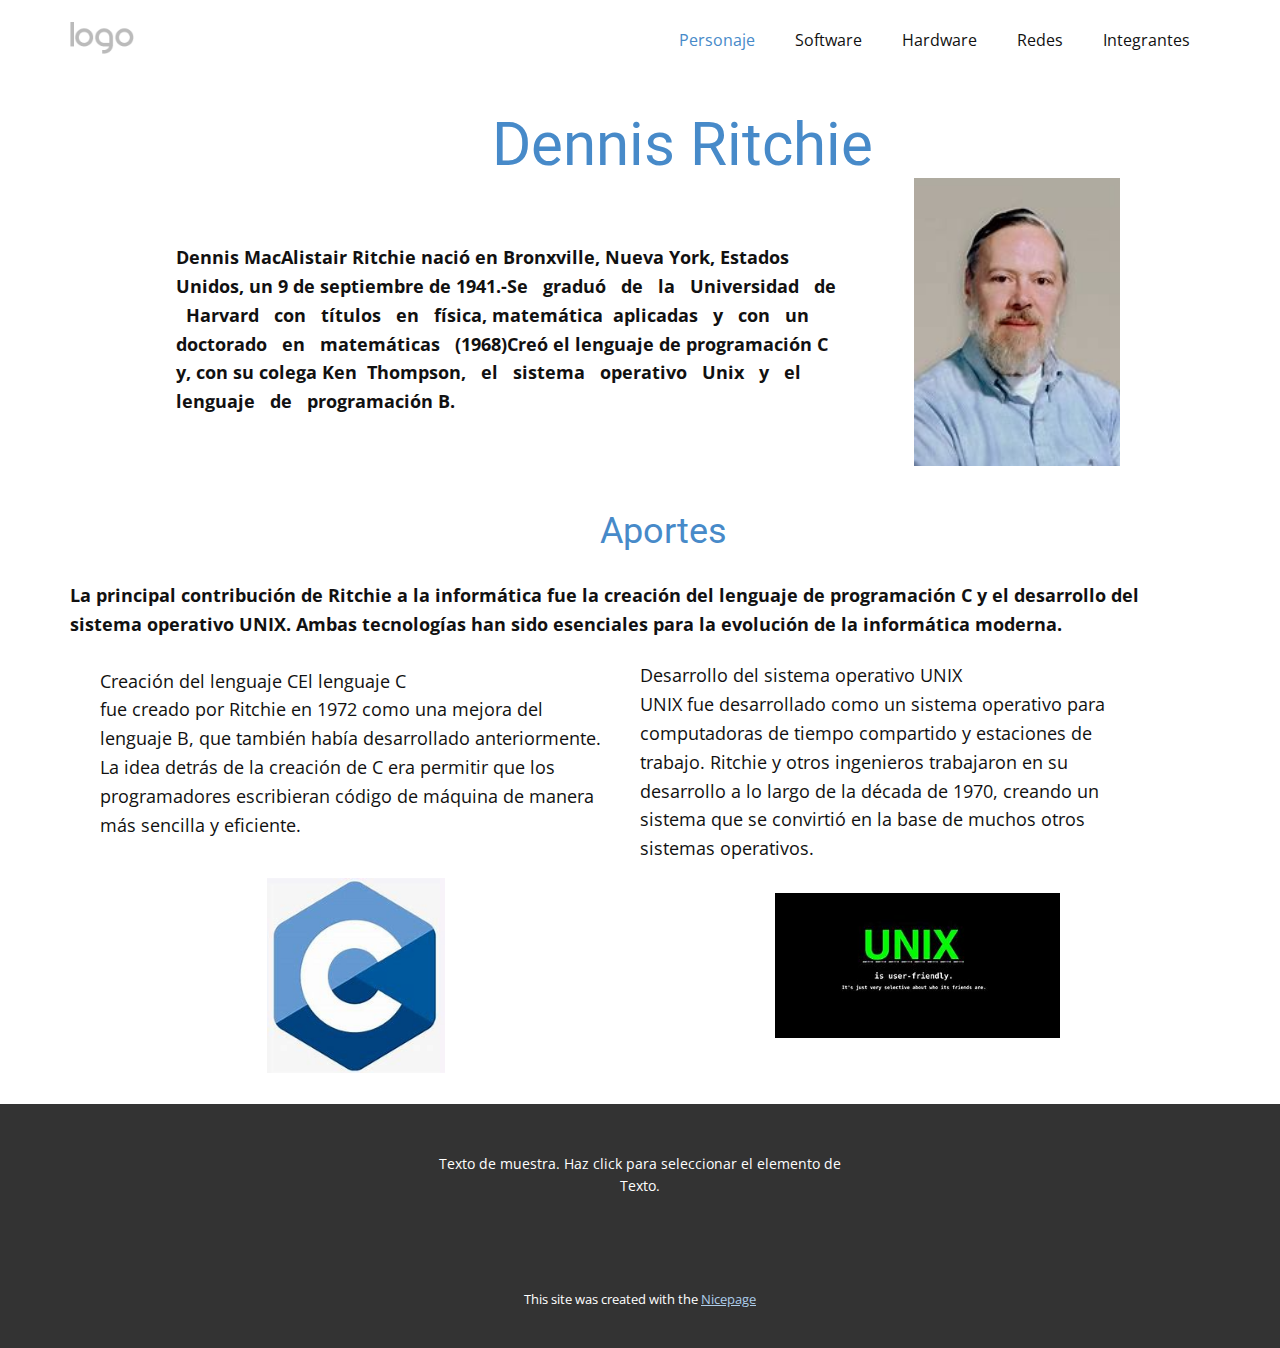
<file: index.html>
<!DOCTYPE html>
<html style="font-size: 16px;" lang="es"><head>
    <meta name="viewport" content="width=device-width, initial-scale=1.0">
    <meta charset="utf-8">
    <meta name="keywords" content="Dennis Ritchie​​">
    <meta name="description" content="">
    <title>Personaje</title>
    <link rel="stylesheet" href="nicepage.css" media="screen">
<link rel="stylesheet" href="Personaje.css" media="screen">
    <script class="u-script" type="text/javascript" src="jquery.js" defer=""></script>
    <script class="u-script" type="text/javascript" src="nicepage.js" defer=""></script>
    <meta name="generator" content="Nicepage 6.10.5, nicepage.com">
    <link id="u-theme-google-font" rel="stylesheet" href="https://fonts.googleapis.com/css?family=Roboto:100,100i,300,300i,400,400i,500,500i,700,700i,900,900i|Open+Sans:300,300i,400,400i,500,500i,600,600i,700,700i,800,800i">
    
    
    
    
    <script type="application/ld+json">{
		"@context": "http://schema.org",
		"@type": "Organization",
		"name": "",
		"logo": "images/default-logo.png"
}</script>
    <meta name="theme-color" content="#478ac9">
    <meta property="og:title" content="Personaje">
    <meta property="og:type" content="website">
  <meta data-intl-tel-input-cdn-path="intlTelInput/"></head>
  <body data-home-page="Personaje.html" data-home-page-title="Personaje" data-path-to-root="./" data-include-products="false" class="u-body u-xl-mode" data-lang="es"><header class="u-clearfix u-header u-header" id="sec-c304"><div class="u-clearfix u-sheet u-sheet-1">
        <a href="#" class="u-image u-logo u-image-1">
          <img src="images/default-logo.png" class="u-logo-image u-logo-image-1">
        </a>
        <nav class="u-menu u-menu-one-level u-offcanvas u-menu-1">
          <div class="menu-collapse" style="font-size: 1rem; letter-spacing: 0px;">
            <a class="u-button-style u-custom-left-right-menu-spacing u-custom-padding-bottom u-custom-top-bottom-menu-spacing u-nav-link u-text-active-palette-1-base u-text-hover-palette-2-base" href="#">
              <svg class="u-svg-link" viewBox="0 0 24 24"><use xlink:href="#menu-hamburger"></use></svg>
              <svg class="u-svg-content" version="1.1" id="menu-hamburger" viewBox="0 0 16 16" x="0px" y="0px" xmlns:xlink="http://www.w3.org/1999/xlink" xmlns="http://www.w3.org/2000/svg"><g><rect y="1" width="16" height="2"></rect><rect y="7" width="16" height="2"></rect><rect y="13" width="16" height="2"></rect>
</g></svg>
            </a>
          </div>
          <div class="u-custom-menu u-nav-container">
            <ul class="u-nav u-unstyled u-nav-1"><li class="u-nav-item"><a class="u-button-style u-nav-link u-text-active-palette-1-base u-text-hover-palette-2-base" href="Personaje.html" style="padding: 10px 20px;">Personaje</a>
</li><li class="u-nav-item"><a class="u-button-style u-nav-link u-text-active-palette-1-base u-text-hover-palette-2-base" href="Software.html" style="padding: 10px 20px;">Software</a>
</li><li class="u-nav-item"><a class="u-button-style u-nav-link u-text-active-palette-1-base u-text-hover-palette-2-base" href="Hardware.html" style="padding: 10px 20px;">Hardware</a>
</li><li class="u-nav-item"><a class="u-button-style u-nav-link u-text-active-palette-1-base u-text-hover-palette-2-base" href="Redes.html" style="padding: 10px 20px;">Redes</a>
</li><li class="u-nav-item"><a class="u-button-style u-nav-link u-text-active-palette-1-base u-text-hover-palette-2-base" href="Integrantes.html" style="padding: 10px 20px;">Integrantes</a>
</li></ul>
          </div>
          <div class="u-custom-menu u-nav-container-collapse">
            <div class="u-black u-container-style u-inner-container-layout u-opacity u-opacity-95 u-sidenav">
              <div class="u-inner-container-layout u-sidenav-overflow">
                <div class="u-menu-close"></div>
                <ul class="u-align-center u-nav u-popupmenu-items u-unstyled u-nav-2"><li class="u-nav-item"><a class="u-button-style u-nav-link" href="Personaje.html">Personaje</a>
</li><li class="u-nav-item"><a class="u-button-style u-nav-link" href="Software.html">Software</a>
</li><li class="u-nav-item"><a class="u-button-style u-nav-link" href="Hardware.html">Hardware</a>
</li><li class="u-nav-item"><a class="u-button-style u-nav-link" href="Redes.html">Redes</a>
</li><li class="u-nav-item"><a class="u-button-style u-nav-link" href="Integrantes.html">Integrantes</a>
</li></ul>
              </div>
            </div>
            <div class="u-black u-menu-overlay u-opacity u-opacity-70"></div>
          </div>
        </nav>
      </div></header>
    <section class="u-clearfix u-section-1" id="sec-e68d">
      <div class="u-clearfix u-sheet u-valign-middle u-sheet-1">
        <h1 class="u-text u-text-default u-text-palette-1-base u-text-1">De​nnis Ritchie </h1>
        <img class="custom-expanded u-image u-image-1" src="images/OIP.jpg" data-image-width="152" data-image-height="234">
        <p class="u-text u-text-2"><b>Dennis MacAlistair Ritchie nació en Bronxville, Nueva York, Estados Unidos, un 9 de septiembre de 1941.-Se &nbsp; graduó &nbsp; de &nbsp; la &nbsp; Universidad &nbsp; de &nbsp; Harvard &nbsp; con &nbsp; títulos &nbsp; en &nbsp; física, matemática&nbsp; aplicadas &nbsp; y &nbsp; con &nbsp; un &nbsp; doctorado &nbsp; en &nbsp; matemáticas &nbsp; (1968)Creó el lenguaje de programación C y, con su colega Ken&nbsp; Thompson, &nbsp; el &nbsp; sistema &nbsp; operativo &nbsp; Unix &nbsp; y &nbsp; el &nbsp; lenguaje &nbsp; de &nbsp; programación B.</b>
        </p>
      </div>
    </section>
    <section class="u-clearfix u-section-2" id="sec-57c1">
      <div class="u-clearfix u-sheet u-sheet-1">
        <h3 class="u-text u-text-default u-text-palette-1-base u-text-1">Aportes </h3>
        <p class="u-text u-text-2"><b>La principal contribución de Ritchie a la informática fue la creación del lenguaje de programación C y el desarrollo del sistema operativo UNIX. Ambas tecnologías han sido esenciales para la evolución de la informática moderna.<br>
            <br></b>
        </p>
        <p class="u-text u-text-3">Creación del lenguaje CEl lenguaje C&nbsp;<br>fue creado por Ritchie en 1972 como una mejora del lenguaje B, que también había desarrollado anteriormente. La idea detrás de la creación de C era permitir que los programadores escribieran código de máquina de manera más sencilla y eficiente. 
        </p>
        <p class="u-text u-text-4"> Desarrollo del sistema operativo UNIX<br>UNIX fue desarrollado como un sistema operativo para computadoras de tiempo compartido y estaciones de trabajo. Ritchie y otros ingenieros trabajaron en su desarrollo a lo largo de la década de 1970, creando un sistema que se convirtió en la base de muchos otros sistemas operativos.
        </p>
        <img class="u-image u-image-default u-preserve-proportions u-image-1" src="images/OIP1.jpg" alt="" data-image-width="214" data-image-height="234">
        <img class="u-image u-image-default u-image-2" src="images/descarga1.jpg" alt="" data-image-width="386" data-image-height="234">
      </div>
    </section>
    
    
    
    <footer class="u-align-center u-clearfix u-footer u-grey-80 u-footer" id="sec-c65b"><div class="u-clearfix u-sheet u-sheet-1">
        <p class="u-small-text u-text u-text-variant u-text-1">Texto de muestra. Haz click para seleccionar el elemento de Texto.</p>
      </div></footer>
    <section class="u-backlink u-clearfix u-grey-80">
      <p class="u-text">
        <span>This site was created with the </span>
        <a class="u-link" href="https://nicepage.com/" target="_blank" rel="nofollow">
          <span>Nicepage</span>
        </a>
      </p>
    </section>
  
</body></html>
</file>
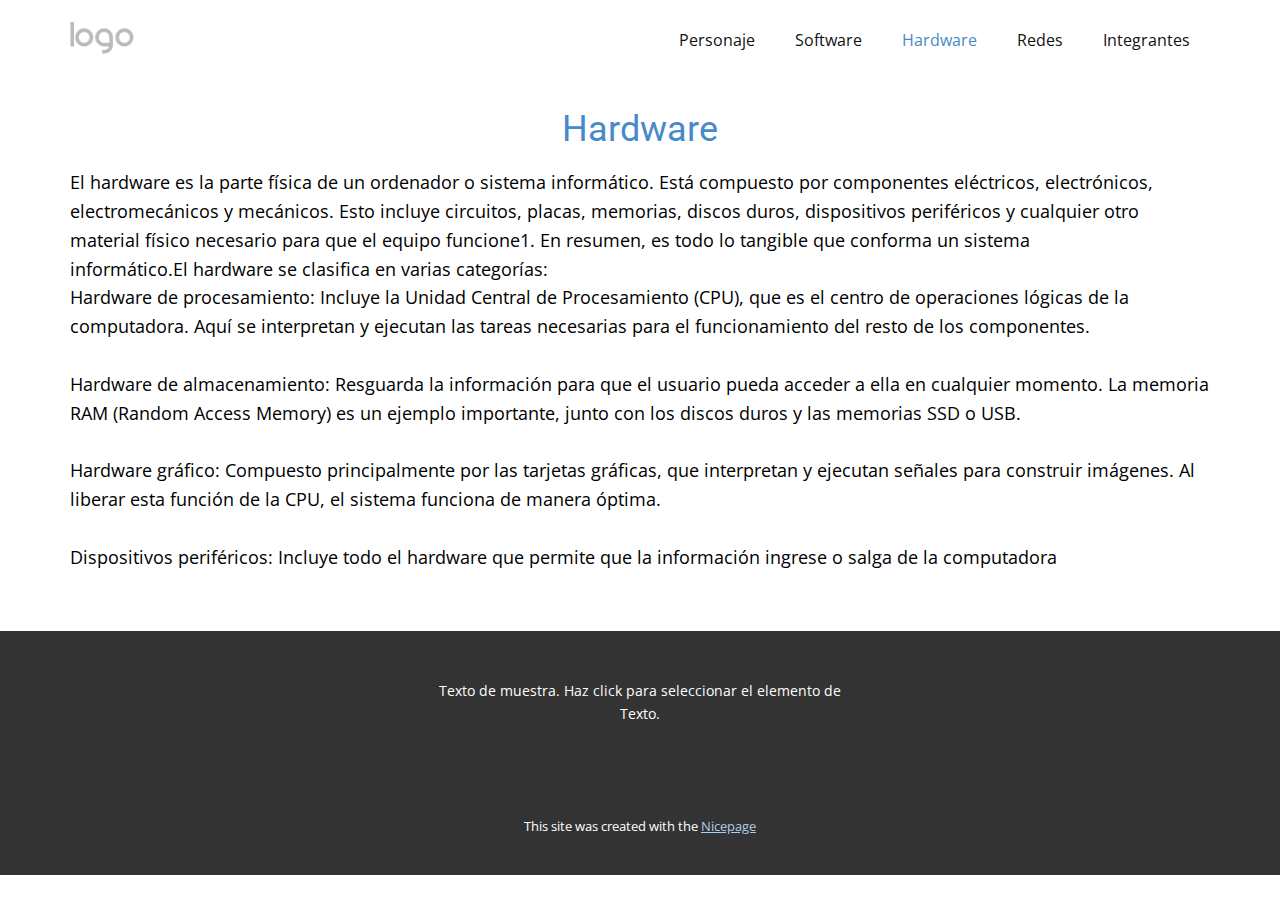
<file: Hardware.html>
<!DOCTYPE html>
<html style="font-size: 16px;" lang="es"><head>
    <meta name="viewport" content="width=device-width, initial-scale=1.0">
    <meta charset="utf-8">
    <meta name="keywords" content="">
    <meta name="description" content="">
    <title>Hardware</title>
    <link rel="stylesheet" href="nicepage.css" media="screen">
<link rel="stylesheet" href="Hardware.css" media="screen">
    <script class="u-script" type="text/javascript" src="jquery.js" defer=""></script>
    <script class="u-script" type="text/javascript" src="nicepage.js" defer=""></script>
    <meta name="generator" content="Nicepage 6.10.5, nicepage.com">
    <link id="u-theme-google-font" rel="stylesheet" href="https://fonts.googleapis.com/css?family=Roboto:100,100i,300,300i,400,400i,500,500i,700,700i,900,900i|Open+Sans:300,300i,400,400i,500,500i,600,600i,700,700i,800,800i">
    
    
    
    <script type="application/ld+json">{
		"@context": "http://schema.org",
		"@type": "Organization",
		"name": "",
		"logo": "images/default-logo.png"
}</script>
    <meta name="theme-color" content="#478ac9">
    <meta property="og:title" content="Hardware">
    <meta property="og:type" content="website">
  <meta data-intl-tel-input-cdn-path="intlTelInput/"></head>
  <body data-path-to-root="./" data-include-products="false" class="u-body u-xl-mode" data-lang="es"><header class="u-clearfix u-header u-header" id="sec-c304"><div class="u-clearfix u-sheet u-sheet-1">
        <a href="#" class="u-image u-logo u-image-1">
          <img src="images/default-logo.png" class="u-logo-image u-logo-image-1">
        </a>
        <nav class="u-menu u-menu-one-level u-offcanvas u-menu-1">
          <div class="menu-collapse" style="font-size: 1rem; letter-spacing: 0px;">
            <a class="u-button-style u-custom-left-right-menu-spacing u-custom-padding-bottom u-custom-top-bottom-menu-spacing u-nav-link u-text-active-palette-1-base u-text-hover-palette-2-base" href="#">
              <svg class="u-svg-link" viewBox="0 0 24 24"><use xlink:href="#menu-hamburger"></use></svg>
              <svg class="u-svg-content" version="1.1" id="menu-hamburger" viewBox="0 0 16 16" x="0px" y="0px" xmlns:xlink="http://www.w3.org/1999/xlink" xmlns="http://www.w3.org/2000/svg"><g><rect y="1" width="16" height="2"></rect><rect y="7" width="16" height="2"></rect><rect y="13" width="16" height="2"></rect>
</g></svg>
            </a>
          </div>
          <div class="u-custom-menu u-nav-container">
            <ul class="u-nav u-unstyled u-nav-1"><li class="u-nav-item"><a class="u-button-style u-nav-link u-text-active-palette-1-base u-text-hover-palette-2-base" href="Personaje.html" style="padding: 10px 20px;">Personaje</a>
</li><li class="u-nav-item"><a class="u-button-style u-nav-link u-text-active-palette-1-base u-text-hover-palette-2-base" href="Software.html" style="padding: 10px 20px;">Software</a>
</li><li class="u-nav-item"><a class="u-button-style u-nav-link u-text-active-palette-1-base u-text-hover-palette-2-base" href="Hardware.html" style="padding: 10px 20px;">Hardware</a>
</li><li class="u-nav-item"><a class="u-button-style u-nav-link u-text-active-palette-1-base u-text-hover-palette-2-base" href="Redes.html" style="padding: 10px 20px;">Redes</a>
</li><li class="u-nav-item"><a class="u-button-style u-nav-link u-text-active-palette-1-base u-text-hover-palette-2-base" href="Integrantes.html" style="padding: 10px 20px;">Integrantes</a>
</li></ul>
          </div>
          <div class="u-custom-menu u-nav-container-collapse">
            <div class="u-black u-container-style u-inner-container-layout u-opacity u-opacity-95 u-sidenav">
              <div class="u-inner-container-layout u-sidenav-overflow">
                <div class="u-menu-close"></div>
                <ul class="u-align-center u-nav u-popupmenu-items u-unstyled u-nav-2"><li class="u-nav-item"><a class="u-button-style u-nav-link" href="Personaje.html">Personaje</a>
</li><li class="u-nav-item"><a class="u-button-style u-nav-link" href="Software.html">Software</a>
</li><li class="u-nav-item"><a class="u-button-style u-nav-link" href="Hardware.html">Hardware</a>
</li><li class="u-nav-item"><a class="u-button-style u-nav-link" href="Redes.html">Redes</a>
</li><li class="u-nav-item"><a class="u-button-style u-nav-link" href="Integrantes.html">Integrantes</a>
</li></ul>
              </div>
            </div>
            <div class="u-black u-menu-overlay u-opacity u-opacity-70"></div>
          </div>
        </nav>
      </div></header>
    <section class="u-clearfix u-section-1" id="sec-eecc">
      <div class="u-clearfix u-sheet u-sheet-1">
        <h3 class="u-text u-text-default u-text-palette-1-base u-text-1">Hardware </h3>
        <p class="u-text u-text-default u-text-2">
          <a class="u-active-none u-border-none u-btn u-button-link u-button-style u-hover-none u-none u-text-black u-btn-1" data-href="#">El&nbsp;hardware es la parte física de un ordenador o sistema informático. Está compuesto por componentes eléctricos, electrónicos, electromecánicos y mecánicos.&nbsp;Esto incluye circuitos, placas, memorias, discos duros, dispositivos periféricos y cualquier otro material físico necesario para que el equipo funcione1. En resumen, es todo lo tangible que conforma un sistema informático.El&nbsp;hardware&nbsp;se clasifica en varias categorías:<br>Hardware de procesamiento: Incluye la Unidad Central de Procesamiento (CPU), que es el centro de operaciones lógicas de la computadora. Aquí se interpretan y ejecutan las tareas necesarias para el funcionamiento del resto de los componentes.<br>
            <br>Hardware de almacenamiento: Resguarda la información para que el usuario pueda acceder a ella en cualquier momento. La memoria RAM (Random Access Memory) es un ejemplo importante, junto con los discos duros y las memorias SSD o USB.<br>
            <br>Hardware gráfico: Compuesto principalmente por las tarjetas gráficas, que interpretan y ejecutan señales para construir imágenes. Al liberar esta función de la CPU, el sistema funciona de manera óptima.<br>
            <br>Dispositivos periféricos: Incluye todo el hardware que permite que la información ingrese o salga de la computadora 
          </a>
        </p>
      </div>
    </section>
    
    
    
    <footer class="u-align-center u-clearfix u-footer u-grey-80 u-footer" id="sec-c65b"><div class="u-clearfix u-sheet u-sheet-1">
        <p class="u-small-text u-text u-text-variant u-text-1">Texto de muestra. Haz click para seleccionar el elemento de Texto.</p>
      </div></footer>
    <section class="u-backlink u-clearfix u-grey-80">
      <p class="u-text">
        <span>This site was created with the </span>
        <a class="u-link" href="https://nicepage.com/" target="_blank" rel="nofollow">
          <span>Nicepage</span>
        </a>
      </p>
    </section>
  
</body></html>
</file>
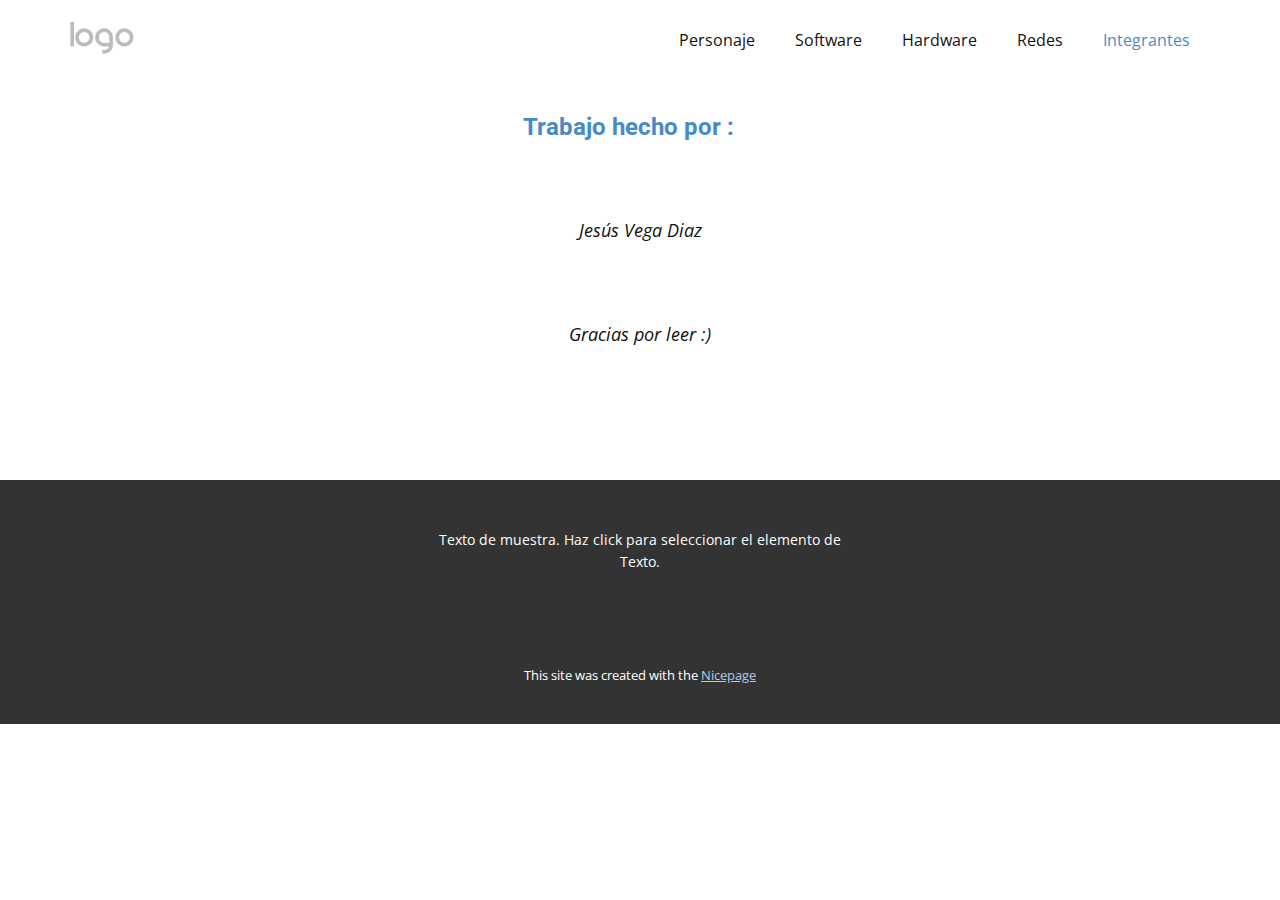
<file: Integrantes.html>
<!DOCTYPE html>
<html style="font-size: 16px;" lang="es"><head>
    <meta name="viewport" content="width=device-width, initial-scale=1.0">
    <meta charset="utf-8">
    <meta name="keywords" content="">
    <meta name="description" content="">
    <title>Integrantes</title>
    <link rel="stylesheet" href="nicepage.css" media="screen">
<link rel="stylesheet" href="Integrantes.css" media="screen">
    <script class="u-script" type="text/javascript" src="jquery.js" defer=""></script>
    <script class="u-script" type="text/javascript" src="nicepage.js" defer=""></script>
    <meta name="generator" content="Nicepage 6.10.5, nicepage.com">
    <link id="u-theme-google-font" rel="stylesheet" href="https://fonts.googleapis.com/css?family=Roboto:100,100i,300,300i,400,400i,500,500i,700,700i,900,900i|Open+Sans:300,300i,400,400i,500,500i,600,600i,700,700i,800,800i">
    
    
    
    <script type="application/ld+json">{
		"@context": "http://schema.org",
		"@type": "Organization",
		"name": "",
		"logo": "images/default-logo.png"
}</script>
    <meta name="theme-color" content="#478ac9">
    <meta property="og:title" content="Integrantes">
    <meta property="og:type" content="website">
  <meta data-intl-tel-input-cdn-path="intlTelInput/"></head>
  <body data-path-to-root="./" data-include-products="false" class="u-body u-xl-mode" data-lang="es"><header class="u-clearfix u-header u-header" id="sec-c304"><div class="u-clearfix u-sheet u-sheet-1">
        <a href="#" class="u-image u-logo u-image-1">
          <img src="images/default-logo.png" class="u-logo-image u-logo-image-1">
        </a>
        <nav class="u-menu u-menu-one-level u-offcanvas u-menu-1">
          <div class="menu-collapse" style="font-size: 1rem; letter-spacing: 0px;">
            <a class="u-button-style u-custom-left-right-menu-spacing u-custom-padding-bottom u-custom-top-bottom-menu-spacing u-nav-link u-text-active-palette-1-base u-text-hover-palette-2-base" href="#">
              <svg class="u-svg-link" viewBox="0 0 24 24"><use xlink:href="#menu-hamburger"></use></svg>
              <svg class="u-svg-content" version="1.1" id="menu-hamburger" viewBox="0 0 16 16" x="0px" y="0px" xmlns:xlink="http://www.w3.org/1999/xlink" xmlns="http://www.w3.org/2000/svg"><g><rect y="1" width="16" height="2"></rect><rect y="7" width="16" height="2"></rect><rect y="13" width="16" height="2"></rect>
</g></svg>
            </a>
          </div>
          <div class="u-custom-menu u-nav-container">
            <ul class="u-nav u-unstyled u-nav-1"><li class="u-nav-item"><a class="u-button-style u-nav-link u-text-active-palette-1-base u-text-hover-palette-2-base" href="Personaje.html" style="padding: 10px 20px;">Personaje</a>
</li><li class="u-nav-item"><a class="u-button-style u-nav-link u-text-active-palette-1-base u-text-hover-palette-2-base" href="Software.html" style="padding: 10px 20px;">Software</a>
</li><li class="u-nav-item"><a class="u-button-style u-nav-link u-text-active-palette-1-base u-text-hover-palette-2-base" href="Hardware.html" style="padding: 10px 20px;">Hardware</a>
</li><li class="u-nav-item"><a class="u-button-style u-nav-link u-text-active-palette-1-base u-text-hover-palette-2-base" href="Redes.html" style="padding: 10px 20px;">Redes</a>
</li><li class="u-nav-item"><a class="u-button-style u-nav-link u-text-active-palette-1-base u-text-hover-palette-2-base" href="Integrantes.html" style="padding: 10px 20px;">Integrantes</a>
</li></ul>
          </div>
          <div class="u-custom-menu u-nav-container-collapse">
            <div class="u-black u-container-style u-inner-container-layout u-opacity u-opacity-95 u-sidenav">
              <div class="u-inner-container-layout u-sidenav-overflow">
                <div class="u-menu-close"></div>
                <ul class="u-align-center u-nav u-popupmenu-items u-unstyled u-nav-2"><li class="u-nav-item"><a class="u-button-style u-nav-link" href="Personaje.html">Personaje</a>
</li><li class="u-nav-item"><a class="u-button-style u-nav-link" href="Software.html">Software</a>
</li><li class="u-nav-item"><a class="u-button-style u-nav-link" href="Hardware.html">Hardware</a>
</li><li class="u-nav-item"><a class="u-button-style u-nav-link" href="Redes.html">Redes</a>
</li><li class="u-nav-item"><a class="u-button-style u-nav-link" href="Integrantes.html">Integrantes</a>
</li></ul>
              </div>
            </div>
            <div class="u-black u-menu-overlay u-opacity u-opacity-70"></div>
          </div>
        </nav>
      </div></header>
    <section class="u-clearfix u-section-1" id="sec-9b55">
      <div class="u-clearfix u-sheet u-sheet-1">
        <h4 class="u-text u-text-palette-1-base u-text-1">Trabajo hec​ho por ​:</h4>
        <p class="u-text u-text-default u-text-2">Jesús Vega Diaz </p>
        <p class="u-text u-text-default u-text-3">Gracias por leer :) </p>
      </div>
    </section>
    
    
    
    <footer class="u-align-center u-clearfix u-footer u-grey-80 u-footer" id="sec-c65b"><div class="u-clearfix u-sheet u-sheet-1">
        <p class="u-small-text u-text u-text-variant u-text-1">Texto de muestra. Haz click para seleccionar el elemento de Texto.</p>
      </div></footer>
    <section class="u-backlink u-clearfix u-grey-80">
      <p class="u-text">
        <span>This site was created with the </span>
        <a class="u-link" href="https://nicepage.com/" target="_blank" rel="nofollow">
          <span>Nicepage</span>
        </a>
      </p>
    </section>
  
</body></html>
</file>
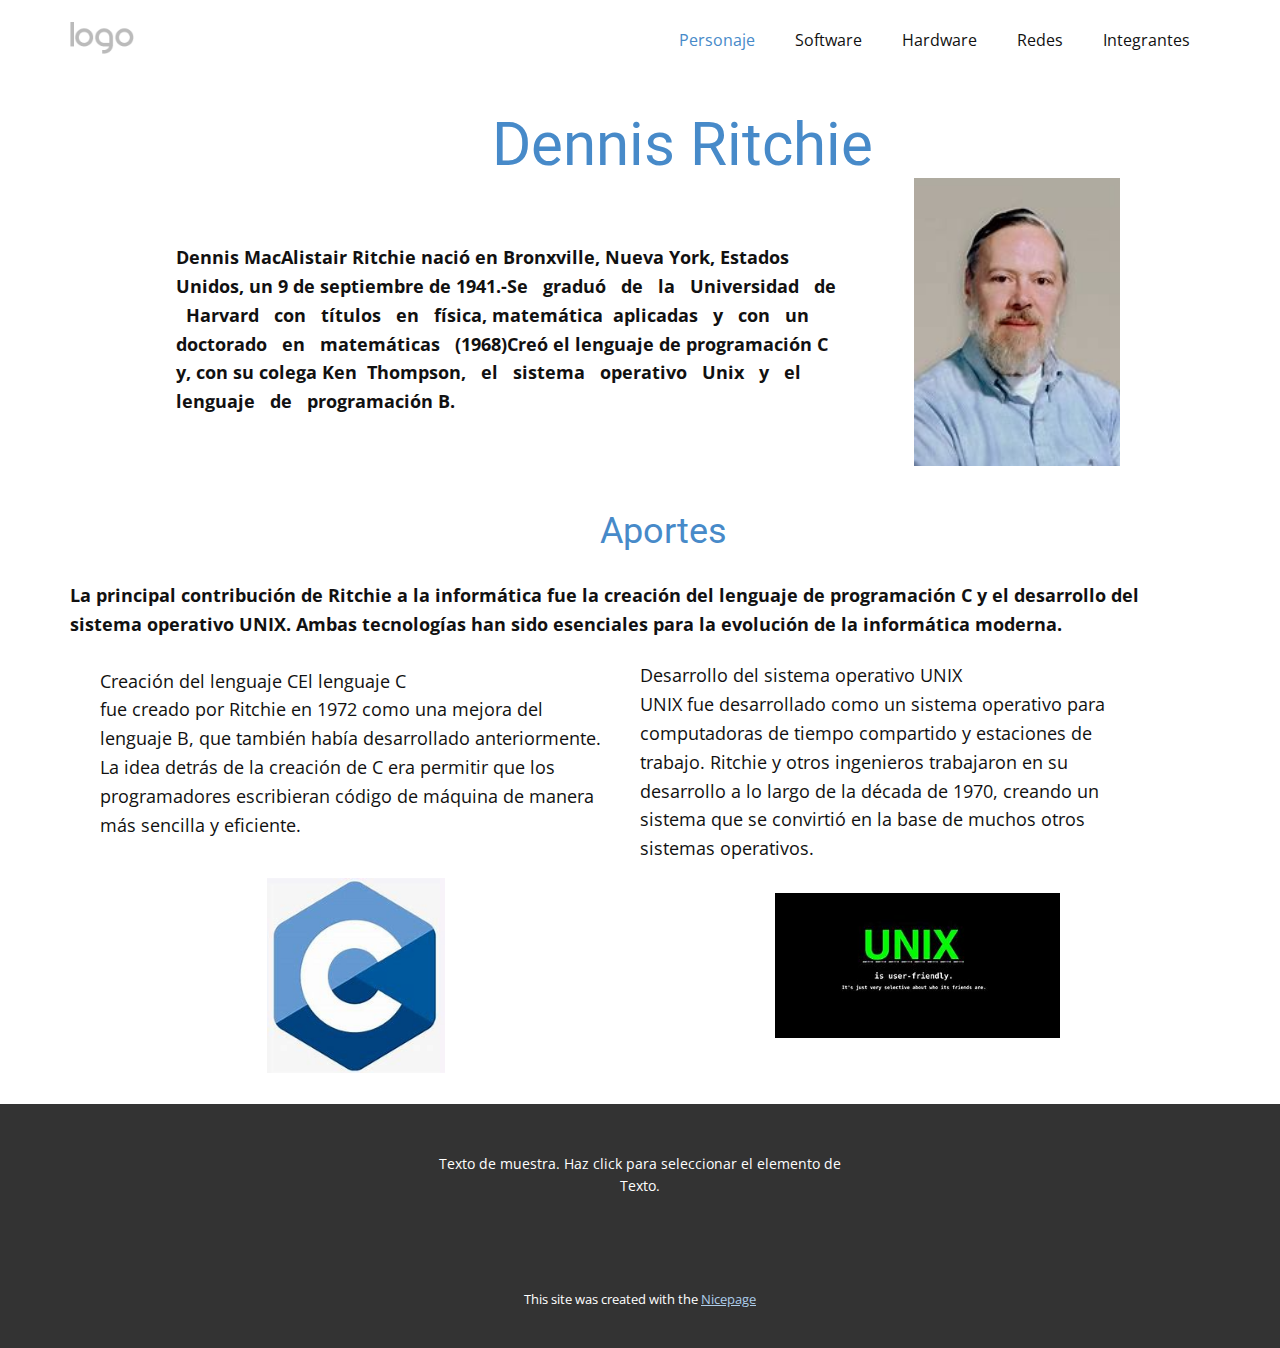
<file: Personaje.html>
<!DOCTYPE html>
<html style="font-size: 16px;" lang="es"><head>
    <meta name="viewport" content="width=device-width, initial-scale=1.0">
    <meta charset="utf-8">
    <meta name="keywords" content="Dennis Ritchie​​">
    <meta name="description" content="">
    <title>Personaje</title>
    <link rel="stylesheet" href="nicepage.css" media="screen">
<link rel="stylesheet" href="Personaje.css" media="screen">
    <script class="u-script" type="text/javascript" src="jquery.js" defer=""></script>
    <script class="u-script" type="text/javascript" src="nicepage.js" defer=""></script>
    <meta name="generator" content="Nicepage 6.10.5, nicepage.com">
    <link id="u-theme-google-font" rel="stylesheet" href="https://fonts.googleapis.com/css?family=Roboto:100,100i,300,300i,400,400i,500,500i,700,700i,900,900i|Open+Sans:300,300i,400,400i,500,500i,600,600i,700,700i,800,800i">
    
    
    
    
    <script type="application/ld+json">{
		"@context": "http://schema.org",
		"@type": "Organization",
		"name": "",
		"logo": "images/default-logo.png"
}</script>
    <meta name="theme-color" content="#478ac9">
    <meta property="og:title" content="Personaje">
    <meta property="og:type" content="website">
  <meta data-intl-tel-input-cdn-path="intlTelInput/"></head>
  <body data-path-to-root="./" data-include-products="false" class="u-body u-xl-mode" data-lang="es"><header class="u-clearfix u-header u-header" id="sec-c304"><div class="u-clearfix u-sheet u-sheet-1">
        <a href="#" class="u-image u-logo u-image-1">
          <img src="images/default-logo.png" class="u-logo-image u-logo-image-1">
        </a>
        <nav class="u-menu u-menu-one-level u-offcanvas u-menu-1">
          <div class="menu-collapse" style="font-size: 1rem; letter-spacing: 0px;">
            <a class="u-button-style u-custom-left-right-menu-spacing u-custom-padding-bottom u-custom-top-bottom-menu-spacing u-nav-link u-text-active-palette-1-base u-text-hover-palette-2-base" href="#">
              <svg class="u-svg-link" viewBox="0 0 24 24"><use xlink:href="#menu-hamburger"></use></svg>
              <svg class="u-svg-content" version="1.1" id="menu-hamburger" viewBox="0 0 16 16" x="0px" y="0px" xmlns:xlink="http://www.w3.org/1999/xlink" xmlns="http://www.w3.org/2000/svg"><g><rect y="1" width="16" height="2"></rect><rect y="7" width="16" height="2"></rect><rect y="13" width="16" height="2"></rect>
</g></svg>
            </a>
          </div>
          <div class="u-custom-menu u-nav-container">
            <ul class="u-nav u-unstyled u-nav-1"><li class="u-nav-item"><a class="u-button-style u-nav-link u-text-active-palette-1-base u-text-hover-palette-2-base" href="Personaje.html" style="padding: 10px 20px;">Personaje</a>
</li><li class="u-nav-item"><a class="u-button-style u-nav-link u-text-active-palette-1-base u-text-hover-palette-2-base" href="Software.html" style="padding: 10px 20px;">Software</a>
</li><li class="u-nav-item"><a class="u-button-style u-nav-link u-text-active-palette-1-base u-text-hover-palette-2-base" href="Hardware.html" style="padding: 10px 20px;">Hardware</a>
</li><li class="u-nav-item"><a class="u-button-style u-nav-link u-text-active-palette-1-base u-text-hover-palette-2-base" href="Redes.html" style="padding: 10px 20px;">Redes</a>
</li><li class="u-nav-item"><a class="u-button-style u-nav-link u-text-active-palette-1-base u-text-hover-palette-2-base" href="Integrantes.html" style="padding: 10px 20px;">Integrantes</a>
</li></ul>
          </div>
          <div class="u-custom-menu u-nav-container-collapse">
            <div class="u-black u-container-style u-inner-container-layout u-opacity u-opacity-95 u-sidenav">
              <div class="u-inner-container-layout u-sidenav-overflow">
                <div class="u-menu-close"></div>
                <ul class="u-align-center u-nav u-popupmenu-items u-unstyled u-nav-2"><li class="u-nav-item"><a class="u-button-style u-nav-link" href="Personaje.html">Personaje</a>
</li><li class="u-nav-item"><a class="u-button-style u-nav-link" href="Software.html">Software</a>
</li><li class="u-nav-item"><a class="u-button-style u-nav-link" href="Hardware.html">Hardware</a>
</li><li class="u-nav-item"><a class="u-button-style u-nav-link" href="Redes.html">Redes</a>
</li><li class="u-nav-item"><a class="u-button-style u-nav-link" href="Integrantes.html">Integrantes</a>
</li></ul>
              </div>
            </div>
            <div class="u-black u-menu-overlay u-opacity u-opacity-70"></div>
          </div>
        </nav>
      </div></header>
    <section class="u-clearfix u-section-1" id="sec-e68d">
      <div class="u-clearfix u-sheet u-valign-middle u-sheet-1">
        <h1 class="u-text u-text-default u-text-palette-1-base u-text-1">De​nnis Ritchie </h1>
        <img class="custom-expanded u-image u-image-1" src="images/OIP.jpg" data-image-width="152" data-image-height="234">
        <p class="u-text u-text-2"><b>Dennis MacAlistair Ritchie nació en Bronxville, Nueva York, Estados Unidos, un 9 de septiembre de 1941.-Se &nbsp; graduó &nbsp; de &nbsp; la &nbsp; Universidad &nbsp; de &nbsp; Harvard &nbsp; con &nbsp; títulos &nbsp; en &nbsp; física, matemática&nbsp; aplicadas &nbsp; y &nbsp; con &nbsp; un &nbsp; doctorado &nbsp; en &nbsp; matemáticas &nbsp; (1968)Creó el lenguaje de programación C y, con su colega Ken&nbsp; Thompson, &nbsp; el &nbsp; sistema &nbsp; operativo &nbsp; Unix &nbsp; y &nbsp; el &nbsp; lenguaje &nbsp; de &nbsp; programación B.</b>
        </p>
      </div>
    </section>
    <section class="u-clearfix u-section-2" id="sec-57c1">
      <div class="u-clearfix u-sheet u-sheet-1">
        <h3 class="u-text u-text-default u-text-palette-1-base u-text-1">Aportes </h3>
        <p class="u-text u-text-2"><b>La principal contribución de Ritchie a la informática fue la creación del lenguaje de programación C y el desarrollo del sistema operativo UNIX. Ambas tecnologías han sido esenciales para la evolución de la informática moderna.<br>
            <br></b>
        </p>
        <p class="u-text u-text-3">Creación del lenguaje CEl lenguaje C&nbsp;<br>fue creado por Ritchie en 1972 como una mejora del lenguaje B, que también había desarrollado anteriormente. La idea detrás de la creación de C era permitir que los programadores escribieran código de máquina de manera más sencilla y eficiente. 
        </p>
        <p class="u-text u-text-4"> Desarrollo del sistema operativo UNIX<br>UNIX fue desarrollado como un sistema operativo para computadoras de tiempo compartido y estaciones de trabajo. Ritchie y otros ingenieros trabajaron en su desarrollo a lo largo de la década de 1970, creando un sistema que se convirtió en la base de muchos otros sistemas operativos.
        </p>
        <img class="u-image u-image-default u-preserve-proportions u-image-1" src="images/OIP1.jpg" alt="" data-image-width="214" data-image-height="234">
        <img class="u-image u-image-default u-image-2" src="images/descarga1.jpg" alt="" data-image-width="386" data-image-height="234">
      </div>
    </section>
    
    
    
    <footer class="u-align-center u-clearfix u-footer u-grey-80 u-footer" id="sec-c65b"><div class="u-clearfix u-sheet u-sheet-1">
        <p class="u-small-text u-text u-text-variant u-text-1">Texto de muestra. Haz click para seleccionar el elemento de Texto.</p>
      </div></footer>
    <section class="u-backlink u-clearfix u-grey-80">
      <p class="u-text">
        <span>This site was created with the </span>
        <a class="u-link" href="https://nicepage.com/" target="_blank" rel="nofollow">
          <span>Nicepage</span>
        </a>
      </p>
    </section>
  
</body></html>
</file>
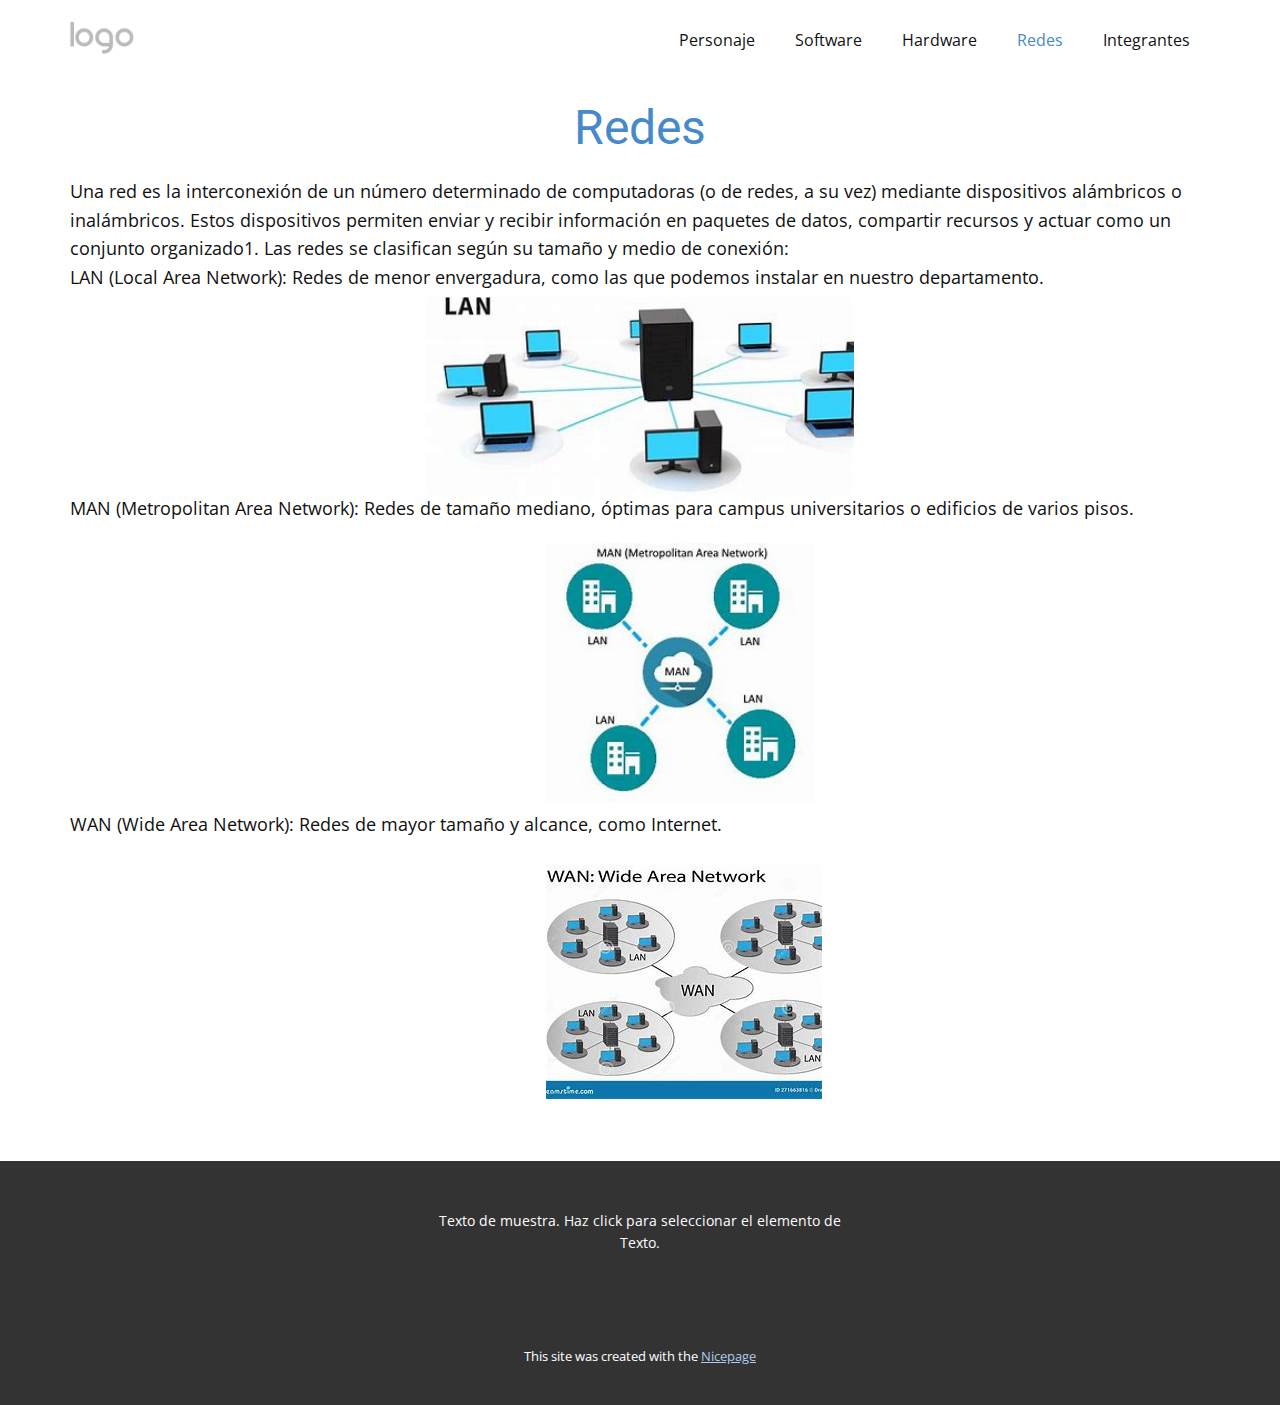
<file: Redes.html>
<!DOCTYPE html>
<html style="font-size: 16px;" lang="es"><head>
    <meta name="viewport" content="width=device-width, initial-scale=1.0">
    <meta charset="utf-8">
    <meta name="keywords" content="Redes​">
    <meta name="description" content="">
    <title>Redes</title>
    <link rel="stylesheet" href="nicepage.css" media="screen">
<link rel="stylesheet" href="Redes.css" media="screen">
    <script class="u-script" type="text/javascript" src="jquery.js" defer=""></script>
    <script class="u-script" type="text/javascript" src="nicepage.js" defer=""></script>
    <meta name="generator" content="Nicepage 6.10.5, nicepage.com">
    <link id="u-theme-google-font" rel="stylesheet" href="https://fonts.googleapis.com/css?family=Roboto:100,100i,300,300i,400,400i,500,500i,700,700i,900,900i|Open+Sans:300,300i,400,400i,500,500i,600,600i,700,700i,800,800i">
    
    
    
    <script type="application/ld+json">{
		"@context": "http://schema.org",
		"@type": "Organization",
		"name": "",
		"logo": "images/default-logo.png"
}</script>
    <meta name="theme-color" content="#478ac9">
    <meta property="og:title" content="Redes">
    <meta property="og:type" content="website">
  <meta data-intl-tel-input-cdn-path="intlTelInput/"></head>
  <body data-path-to-root="./" data-include-products="false" class="u-body u-xl-mode" data-lang="es"><header class="u-clearfix u-header u-header" id="sec-c304"><div class="u-clearfix u-sheet u-sheet-1">
        <a href="#" class="u-image u-logo u-image-1">
          <img src="images/default-logo.png" class="u-logo-image u-logo-image-1">
        </a>
        <nav class="u-menu u-menu-one-level u-offcanvas u-menu-1">
          <div class="menu-collapse" style="font-size: 1rem; letter-spacing: 0px;">
            <a class="u-button-style u-custom-left-right-menu-spacing u-custom-padding-bottom u-custom-top-bottom-menu-spacing u-nav-link u-text-active-palette-1-base u-text-hover-palette-2-base" href="#">
              <svg class="u-svg-link" viewBox="0 0 24 24"><use xlink:href="#menu-hamburger"></use></svg>
              <svg class="u-svg-content" version="1.1" id="menu-hamburger" viewBox="0 0 16 16" x="0px" y="0px" xmlns:xlink="http://www.w3.org/1999/xlink" xmlns="http://www.w3.org/2000/svg"><g><rect y="1" width="16" height="2"></rect><rect y="7" width="16" height="2"></rect><rect y="13" width="16" height="2"></rect>
</g></svg>
            </a>
          </div>
          <div class="u-custom-menu u-nav-container">
            <ul class="u-nav u-unstyled u-nav-1"><li class="u-nav-item"><a class="u-button-style u-nav-link u-text-active-palette-1-base u-text-hover-palette-2-base" href="Personaje.html" style="padding: 10px 20px;">Personaje</a>
</li><li class="u-nav-item"><a class="u-button-style u-nav-link u-text-active-palette-1-base u-text-hover-palette-2-base" href="Software.html" style="padding: 10px 20px;">Software</a>
</li><li class="u-nav-item"><a class="u-button-style u-nav-link u-text-active-palette-1-base u-text-hover-palette-2-base" href="Hardware.html" style="padding: 10px 20px;">Hardware</a>
</li><li class="u-nav-item"><a class="u-button-style u-nav-link u-text-active-palette-1-base u-text-hover-palette-2-base" href="Redes.html" style="padding: 10px 20px;">Redes</a>
</li><li class="u-nav-item"><a class="u-button-style u-nav-link u-text-active-palette-1-base u-text-hover-palette-2-base" href="Integrantes.html" style="padding: 10px 20px;">Integrantes</a>
</li></ul>
          </div>
          <div class="u-custom-menu u-nav-container-collapse">
            <div class="u-black u-container-style u-inner-container-layout u-opacity u-opacity-95 u-sidenav">
              <div class="u-inner-container-layout u-sidenav-overflow">
                <div class="u-menu-close"></div>
                <ul class="u-align-center u-nav u-popupmenu-items u-unstyled u-nav-2"><li class="u-nav-item"><a class="u-button-style u-nav-link" href="Personaje.html">Personaje</a>
</li><li class="u-nav-item"><a class="u-button-style u-nav-link" href="Software.html">Software</a>
</li><li class="u-nav-item"><a class="u-button-style u-nav-link" href="Hardware.html">Hardware</a>
</li><li class="u-nav-item"><a class="u-button-style u-nav-link" href="Redes.html">Redes</a>
</li><li class="u-nav-item"><a class="u-button-style u-nav-link" href="Integrantes.html">Integrantes</a>
</li></ul>
              </div>
            </div>
            <div class="u-black u-menu-overlay u-opacity u-opacity-70"></div>
          </div>
        </nav>
      </div></header>
    <section class="u-clearfix u-section-1" id="sec-c53f">
      <div class="u-clearfix u-sheet u-sheet-1">
        <h2 class="u-text u-text-default u-text-palette-1-base u-text-1">Redes </h2>
        <p class="u-text u-text-2">
          <a class="u-active-none u-border-none u-btn u-button-link u-button-style u-hover-none u-none u-text-body-color u-btn-1" data-href="#">Una&nbsp;red&nbsp;es la interconexión de un número determinado de computadoras (o de redes, a su vez) mediante dispositivos alámbricos o inalámbricos.&nbsp;Estos dispositivos permiten enviar y recibir información en paquetes de datos, compartir recursos y actuar como un conjunto organizado1. Las redes se clasifican según su tamaño y medio de conexión:<br>LAN (Local Area Network): Redes de menor envergadura, como las que podemos instalar en nuestro departamento.<br>
            <br>
            <br>
            <br>
            <br>
            <br>
            <br>
            <br>MAN (Metropolitan Area Network): Redes de tamaño mediano, óptimas para campus universitarios o edificios de varios pisos.<br>
            <br>
            <br>
            <br>
            <br>
            <br>
            <br>
            <br>
            <br>
            <br>
            <br>WAN (Wide Area Network): Redes de mayor tamaño y alcance, como Internet​.
          </a>
          <br>
          <br>
          <br>
          <br>
          <br>
          <br>
          <br>
          <br>
          <br>
          <br>
        </p>
        <img class="u-image u-image-default u-image-1" src="images/OIP4.jpg" alt="" data-image-width="410" data-image-height="226">
        <img class="u-image u-image-contain u-image-default u-preserve-proportions u-image-2" src="images/OIP5.jpg" alt="" data-image-width="241" data-image-height="234">
        <img class="u-image u-image-default u-image-3" src="images/OIP6.jpg" alt="" data-image-width="279" data-image-height="234">
      </div>
    </section>
    
    
    
    <footer class="u-align-center u-clearfix u-footer u-grey-80 u-footer" id="sec-c65b"><div class="u-clearfix u-sheet u-sheet-1">
        <p class="u-small-text u-text u-text-variant u-text-1">Texto de muestra. Haz click para seleccionar el elemento de Texto.</p>
      </div></footer>
    <section class="u-backlink u-clearfix u-grey-80">
      <p class="u-text">
        <span>This site was created with the </span>
        <a class="u-link" href="https://nicepage.com/" target="_blank" rel="nofollow">
          <span>Nicepage</span>
        </a>
      </p>
    </section>
  
</body></html>
</file>
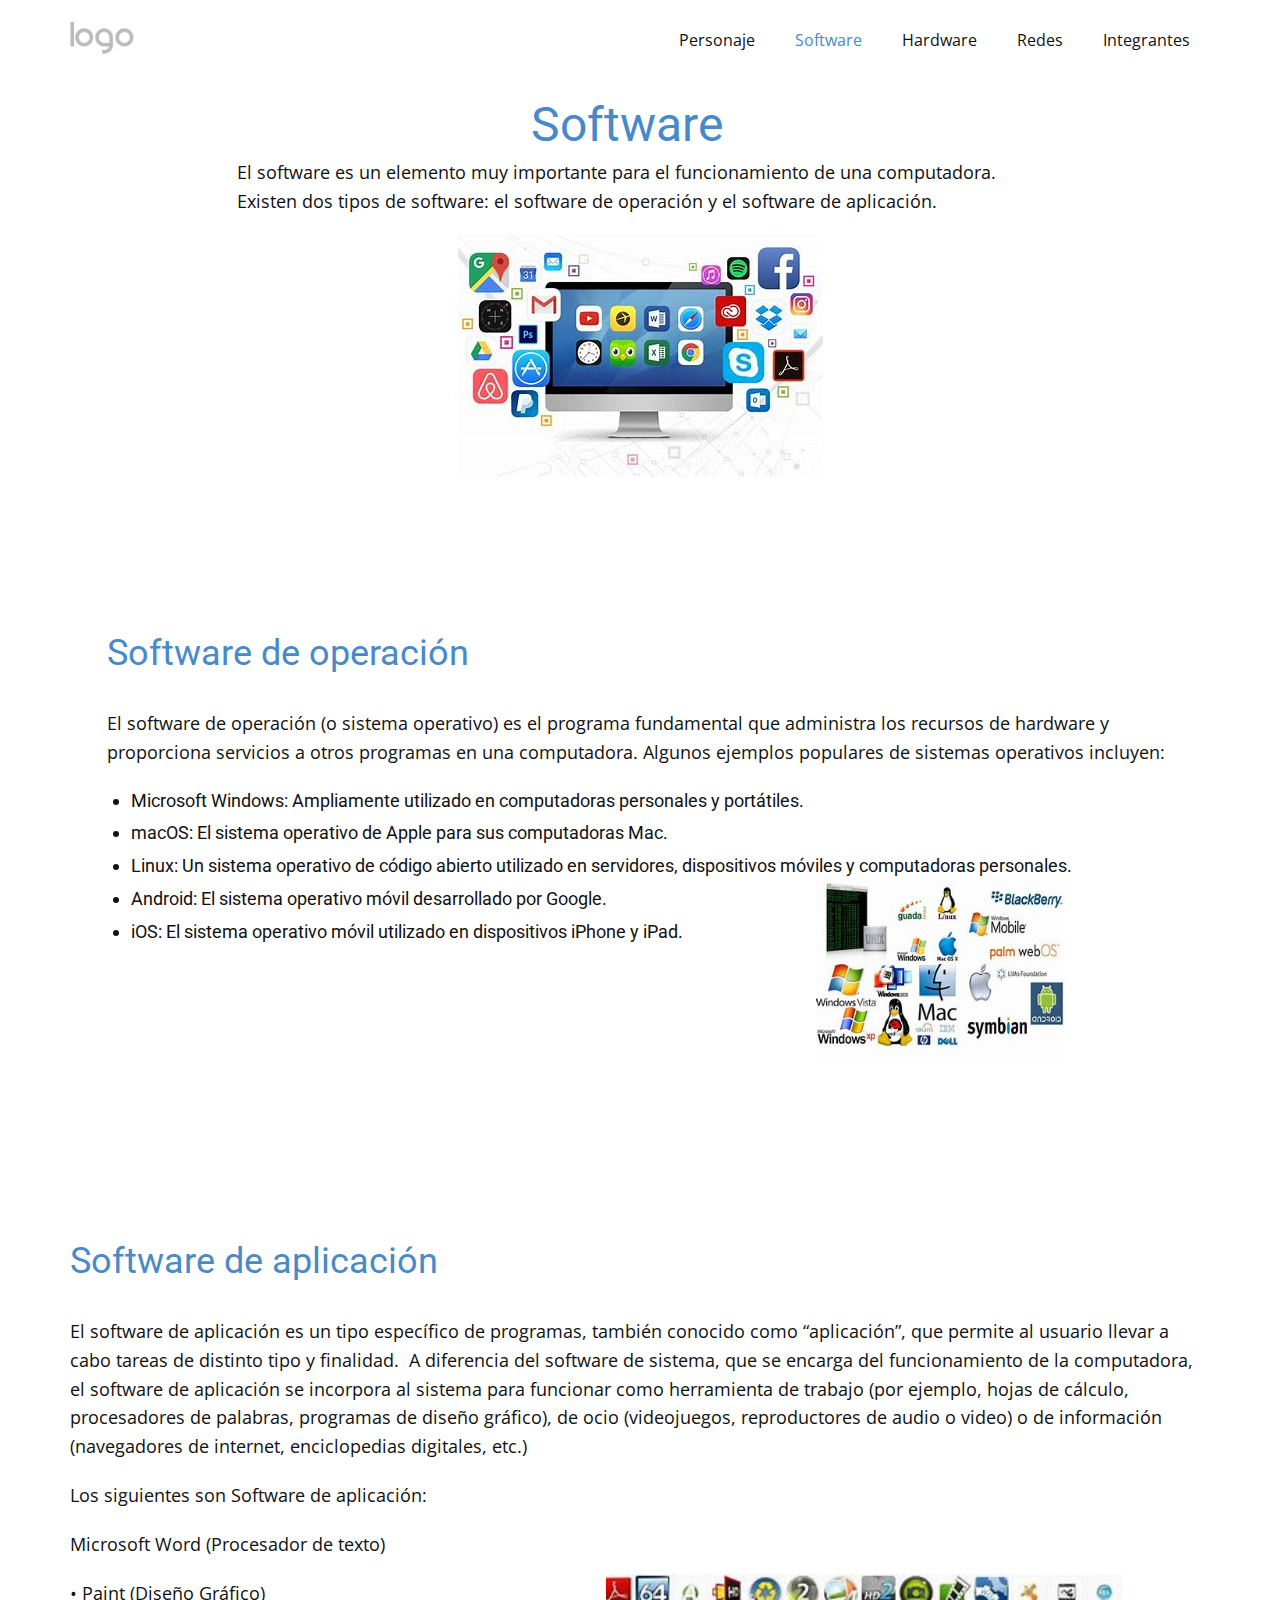
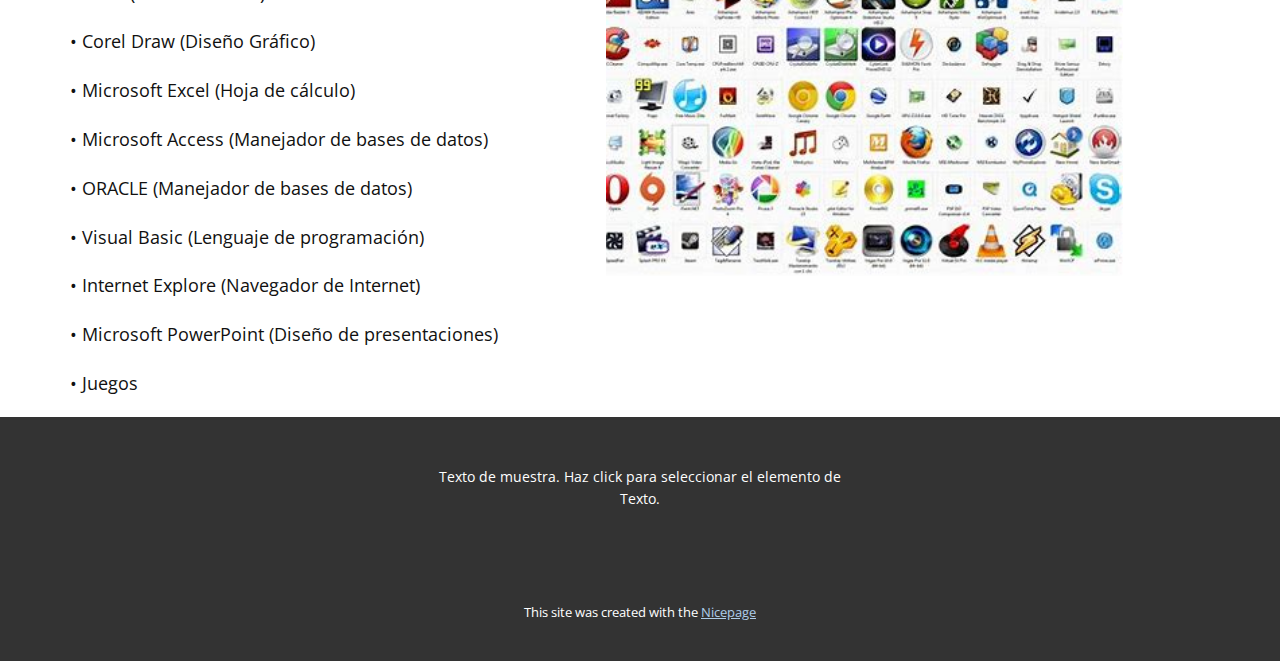
<file: Software.html>
<!DOCTYPE html>
<html style="font-size: 16px;" lang="es"><head>
    <meta name="viewport" content="width=device-width, initial-scale=1.0">
    <meta charset="utf-8">
    <meta name="keywords" content="Software​, Software de operación">
    <meta name="description" content="">
    <title>Software</title>
    <link rel="stylesheet" href="nicepage.css" media="screen">
<link rel="stylesheet" href="Software.css" media="screen">
    <script class="u-script" type="text/javascript" src="jquery.js" defer=""></script>
    <script class="u-script" type="text/javascript" src="nicepage.js" defer=""></script>
    <meta name="generator" content="Nicepage 6.10.5, nicepage.com">
    <link id="u-theme-google-font" rel="stylesheet" href="https://fonts.googleapis.com/css?family=Roboto:100,100i,300,300i,400,400i,500,500i,700,700i,900,900i|Open+Sans:300,300i,400,400i,500,500i,600,600i,700,700i,800,800i">
    
    
    
    
    
    <script type="application/ld+json">{
		"@context": "http://schema.org",
		"@type": "Organization",
		"name": "",
		"logo": "images/default-logo.png"
}</script>
    <meta name="theme-color" content="#478ac9">
    <meta property="og:title" content="Software">
    <meta property="og:type" content="website">
  <meta data-intl-tel-input-cdn-path="intlTelInput/"></head>
  <body data-path-to-root="./" data-include-products="false" class="u-body u-xl-mode" data-lang="es"><header class="u-clearfix u-header u-header" id="sec-c304"><div class="u-clearfix u-sheet u-sheet-1">
        <a href="#" class="u-image u-logo u-image-1">
          <img src="images/default-logo.png" class="u-logo-image u-logo-image-1">
        </a>
        <nav class="u-menu u-menu-one-level u-offcanvas u-menu-1">
          <div class="menu-collapse" style="font-size: 1rem; letter-spacing: 0px;">
            <a class="u-button-style u-custom-left-right-menu-spacing u-custom-padding-bottom u-custom-top-bottom-menu-spacing u-nav-link u-text-active-palette-1-base u-text-hover-palette-2-base" href="#">
              <svg class="u-svg-link" viewBox="0 0 24 24"><use xlink:href="#menu-hamburger"></use></svg>
              <svg class="u-svg-content" version="1.1" id="menu-hamburger" viewBox="0 0 16 16" x="0px" y="0px" xmlns:xlink="http://www.w3.org/1999/xlink" xmlns="http://www.w3.org/2000/svg"><g><rect y="1" width="16" height="2"></rect><rect y="7" width="16" height="2"></rect><rect y="13" width="16" height="2"></rect>
</g></svg>
            </a>
          </div>
          <div class="u-custom-menu u-nav-container">
            <ul class="u-nav u-unstyled u-nav-1"><li class="u-nav-item"><a class="u-button-style u-nav-link u-text-active-palette-1-base u-text-hover-palette-2-base" href="Personaje.html" style="padding: 10px 20px;">Personaje</a>
</li><li class="u-nav-item"><a class="u-button-style u-nav-link u-text-active-palette-1-base u-text-hover-palette-2-base" href="Software.html" style="padding: 10px 20px;">Software</a>
</li><li class="u-nav-item"><a class="u-button-style u-nav-link u-text-active-palette-1-base u-text-hover-palette-2-base" href="Hardware.html" style="padding: 10px 20px;">Hardware</a>
</li><li class="u-nav-item"><a class="u-button-style u-nav-link u-text-active-palette-1-base u-text-hover-palette-2-base" href="Redes.html" style="padding: 10px 20px;">Redes</a>
</li><li class="u-nav-item"><a class="u-button-style u-nav-link u-text-active-palette-1-base u-text-hover-palette-2-base" href="Integrantes.html" style="padding: 10px 20px;">Integrantes</a>
</li></ul>
          </div>
          <div class="u-custom-menu u-nav-container-collapse">
            <div class="u-black u-container-style u-inner-container-layout u-opacity u-opacity-95 u-sidenav">
              <div class="u-inner-container-layout u-sidenav-overflow">
                <div class="u-menu-close"></div>
                <ul class="u-align-center u-nav u-popupmenu-items u-unstyled u-nav-2"><li class="u-nav-item"><a class="u-button-style u-nav-link" href="Personaje.html">Personaje</a>
</li><li class="u-nav-item"><a class="u-button-style u-nav-link" href="Software.html">Software</a>
</li><li class="u-nav-item"><a class="u-button-style u-nav-link" href="Hardware.html">Hardware</a>
</li><li class="u-nav-item"><a class="u-button-style u-nav-link" href="Redes.html">Redes</a>
</li><li class="u-nav-item"><a class="u-button-style u-nav-link" href="Integrantes.html">Integrantes</a>
</li></ul>
              </div>
            </div>
            <div class="u-black u-menu-overlay u-opacity u-opacity-70"></div>
          </div>
        </nav>
      </div></header>
    <section class="u-clearfix u-section-1" id="sec-0fb9">
      <div class="u-clearfix u-sheet u-sheet-1">
        <h2 class="u-text u-text-default u-text-palette-1-base u-text-1">Software<br>
        </h2>
        <p class="u-text u-text-2">El software es un elemento muy importante para el funcionamiento de una computadora. <br>Existen dos tipos de software: el software de operación y el software de aplicación. 
        </p>
        <img class="u-image u-image-contain u-image-default u-image-1" src="images/OIP7.jpg" alt="" data-image-width="365" data-image-height="243">
      </div>
    </section>
    <section class="u-align-left u-clearfix u-section-2" id="sec-15ae">
      <div class="u-clearfix u-sheet u-sheet-1">
        <div class="fr-view u-clearfix u-rich-text u-text u-text-1">
          <h1 style="text-align: left;">
            <span style="line-height: 2; font-size: 2.25rem;">
              <span class="u-text-palette-1-base">Software de operación</span>
            </span>
          </h1>
          <p style="text-align: left;">El software de operación (o sistema operativo) es el programa fundamental que administra los recursos de hardware y proporciona servicios a otros programas en una computadora. Algunos ejemplos populares de sistemas operativos incluyen:&nbsp;</p>
          <ul id="isPasted" style="margin: 12px 0px 0px; display: flex; flex-direction: column; gap: 4px; padding-inline-start: 24px; color: rgb(17, 17, 17); font-family: -apple-system, Roboto, SegoeUI, &quot;Segoe UI&quot;, &quot;Helvetica Neue&quot;, Helvetica, &quot;Microsoft YaHei&quot;, &quot;Meiryo UI&quot;, Meiryo, &quot;Arial Unicode MS&quot;, sans-serif; font-size: 16px; font-style: normal; font-variant-ligatures: normal; font-variant-caps: normal; font-weight: 400; letter-spacing: normal; orphans: 2; text-align: start; text-indent: 0px; text-transform: none; widows: 2; word-spacing: 0px; -webkit-text-stroke-width: 0px; white-space: normal; background-color: rgb(255, 255, 255); text-decoration-thickness: initial; text-decoration-style: initial; text-decoration-color: initial;">
            <li style="font-size: 1.125rem;">Microsoft Windows: Ampliamente utilizado en computadoras personales y portátiles.</li>
            <li style="font-size: 1.125rem;">macOS: El sistema operativo de Apple para sus computadoras Mac.</li>
            <li style="font-size: 1.125rem;">Linux: Un sistema operativo de código abierto utilizado en servidores, dispositivos móviles y computadoras personales.</li>
            <li style="font-size: 1.125rem;">Android: El sistema operativo móvil desarrollado por Google.</li>
            <li style="font-size: 1.125rem;">iOS: El sistema operativo móvil utilizado en dispositivos iPhone y iPad.</li>
          </ul>
          <p>
            <br>
          </p>
          <p style="text-align: left;">
            <br>
          </p>
          <p style="text-align: left;">
            <br>
          </p>
        </div>
        <img class="u-image u-image-contain u-image-default u-image-1" src="images/OIP2.jpg" alt="" data-image-width="319" data-image-height="234">
      </div>
    </section>
    <section class="u-align-left u-clearfix u-section-3" id="sec-9e08">
      <div class="u-clearfix u-sheet u-sheet-1">
        <div class="fr-view u-clearfix u-rich-text u-text u-text-1">
          <h1 style="text-align: left;">
            <span style="line-height: 2; font-size: 2.25rem;">
              <span class="u-text-palette-1-base">Software de aplicación</span>
            </span>
          </h1>
          <p style="text-align: left;">El software de aplicación es un tipo específico de programas, también conocido como “aplicación”, que permite al usuario llevar a cabo tareas de distinto tipo y finalidad. &nbsp;A diferencia del software de sistema, que se encarga del funcionamiento de la computadora, el software de aplicación se incorpora al sistema para funcionar como herramienta de trabajo (por ejemplo, hojas de cálculo, procesadores de palabras, programas de diseño gráfico), de ocio (videojuegos, reproductores de audio o video) o de información (navegadores de internet, enciclopedias digitales, etc.)&nbsp;</p>
          <p style="text-align: left;">Los siguientes son Software de aplicación:</p>
          <p id="isPasted">Microsoft Word (Procesador de texto)</p>
          <p>• Paint (Diseño Gráfico)</p>
          <p>• Corel Draw (Diseño Gráfico)</p>
          <p>• Microsoft Excel (Hoja de cálculo)</p>
          <p>• Microsoft Access (Manejador de bases de datos)</p>
          <p>• ORACLE (Manejador de bases de datos)</p>
          <p>• Visual Basic (Lenguaje de programación)</p>
          <p>• Internet Explore (Navegador de Internet)</p>
          <p>• Microsoft PowerPoint (Diseño de presentaciones)</p>
          <p>• Juegos</p>
        </div>
        <img class="u-image u-image-default u-image-1" src="images/OIP3.jpg" alt="" data-image-width="384" data-image-height="226">
      </div>
    </section>
    
    
    
    <footer class="u-align-center u-clearfix u-footer u-grey-80 u-footer" id="sec-c65b"><div class="u-clearfix u-sheet u-sheet-1">
        <p class="u-small-text u-text u-text-variant u-text-1">Texto de muestra. Haz click para seleccionar el elemento de Texto.</p>
      </div></footer>
    <section class="u-backlink u-clearfix u-grey-80">
      <p class="u-text">
        <span>This site was created with the </span>
        <a class="u-link" href="https://nicepage.com/" target="_blank" rel="nofollow">
          <span>Nicepage</span>
        </a>
      </p>
    </section>
  
</body></html>
</file>
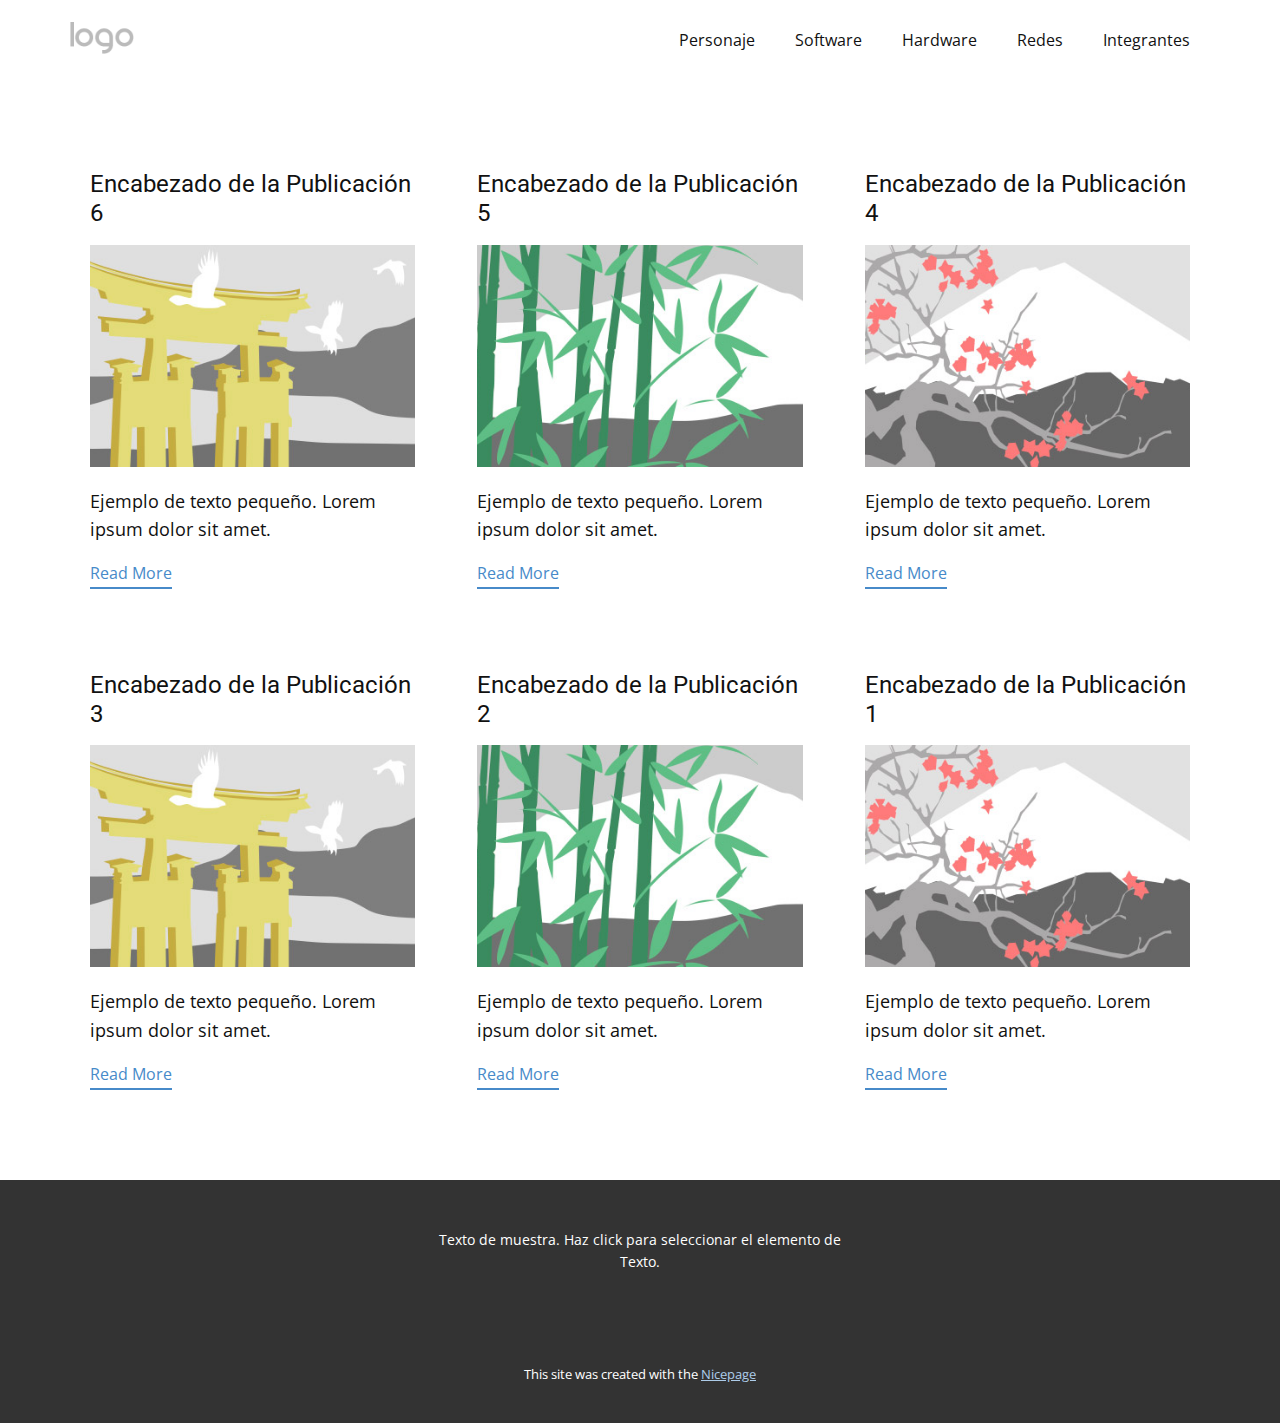
<file: blog/blog.html>
<!DOCTYPE html>
<html style="font-size: 16px;" lang="es"><head>
    <meta name="viewport" content="width=device-width, initial-scale=1.0">
    <meta charset="utf-8">
    <meta name="keywords" content="">
    <meta name="description" content="">
    <title>Blog</title>
    <link rel="stylesheet" href="../nicepage.css" media="screen">
<link rel="stylesheet" href="../Blog-Template.css" media="screen">
    <script class="u-script" type="text/javascript" src="../jquery.js" defer=""></script>
    <script class="u-script" type="text/javascript" src="../nicepage.js" defer=""></script>
    <meta name="generator" content="Nicepage 6.10.5, nicepage.com">
    <link id="u-theme-google-font" rel="stylesheet" href="https://fonts.googleapis.com/css?family=Roboto:100,100i,300,300i,400,400i,500,500i,700,700i,900,900i|Open+Sans:300,300i,400,400i,500,500i,600,600i,700,700i,800,800i">
    
    
    
    <script type="application/ld+json">{
		"@context": "http://schema.org",
		"@type": "Organization",
		"name": "",
		"logo": "images/default-logo.png"
}</script>
    <meta name="theme-color" content="#478ac9">
  <meta data-intl-tel-input-cdn-path="intlTelInput/"></head>
  <body data-path-to-root="./" data-include-products="false" class="u-body u-xl-mode" data-lang="es"><header class="u-clearfix u-header u-header" id="sec-c304"><div class="u-clearfix u-sheet u-sheet-1">
        <a href="#" class="u-image u-logo u-image-1">
          <img src="../images/default-logo.png" class="u-logo-image u-logo-image-1">
        </a>
        <nav class="u-menu u-menu-one-level u-offcanvas u-menu-1">
          <div class="menu-collapse" style="font-size: 1rem; letter-spacing: 0px;">
            <a class="u-button-style u-custom-left-right-menu-spacing u-custom-padding-bottom u-custom-top-bottom-menu-spacing u-nav-link u-text-active-palette-1-base u-text-hover-palette-2-base" href="#">
              <svg class="u-svg-link" viewBox="0 0 24 24"><use xlink:href="#menu-hamburger"></use></svg>
              <svg class="u-svg-content" version="1.1" id="menu-hamburger" viewBox="0 0 16 16" x="0px" y="0px" xmlns:xlink="http://www.w3.org/1999/xlink" xmlns="http://www.w3.org/2000/svg"><g><rect y="1" width="16" height="2"></rect><rect y="7" width="16" height="2"></rect><rect y="13" width="16" height="2"></rect>
</g></svg>
            </a>
          </div>
          <div class="u-custom-menu u-nav-container">
            <ul class="u-nav u-unstyled u-nav-1"><li class="u-nav-item"><a class="u-button-style u-nav-link u-text-active-palette-1-base u-text-hover-palette-2-base" href="../Personaje.html" style="padding: 10px 20px;">Personaje</a>
</li><li class="u-nav-item"><a class="u-button-style u-nav-link u-text-active-palette-1-base u-text-hover-palette-2-base" href="../Software.html" style="padding: 10px 20px;">Software</a>
</li><li class="u-nav-item"><a class="u-button-style u-nav-link u-text-active-palette-1-base u-text-hover-palette-2-base" href="../Hardware.html" style="padding: 10px 20px;">Hardware</a>
</li><li class="u-nav-item"><a class="u-button-style u-nav-link u-text-active-palette-1-base u-text-hover-palette-2-base" href="../Redes.html" style="padding: 10px 20px;">Redes</a>
</li><li class="u-nav-item"><a class="u-button-style u-nav-link u-text-active-palette-1-base u-text-hover-palette-2-base" href="../Integrantes.html" style="padding: 10px 20px;">Integrantes</a>
</li></ul>
          </div>
          <div class="u-custom-menu u-nav-container-collapse">
            <div class="u-black u-container-style u-inner-container-layout u-opacity u-opacity-95 u-sidenav">
              <div class="u-inner-container-layout u-sidenav-overflow">
                <div class="u-menu-close"></div>
                <ul class="u-align-center u-nav u-popupmenu-items u-unstyled u-nav-2"><li class="u-nav-item"><a class="u-button-style u-nav-link" href="../Personaje.html">Personaje</a>
</li><li class="u-nav-item"><a class="u-button-style u-nav-link" href="../Software.html">Software</a>
</li><li class="u-nav-item"><a class="u-button-style u-nav-link" href="../Hardware.html">Hardware</a>
</li><li class="u-nav-item"><a class="u-button-style u-nav-link" href="../Redes.html">Redes</a>
</li><li class="u-nav-item"><a class="u-button-style u-nav-link" href="../Integrantes.html">Integrantes</a>
</li></ul>
              </div>
            </div>
            <div class="u-black u-menu-overlay u-opacity u-opacity-70"></div>
          </div>
        </nav>
      </div></header>
    <section class="u-clearfix u-section-1" id="sec-cf97">
      <div class="u-clearfix u-sheet u-valign-middle u-sheet-1"><!--blog--><!--blog_options_json--><!--{"type":"Recent","source":"","tags":"","count":""}--><!--/blog_options_json-->
        <div class="u-blog u-expanded-width u-blog-1">
          <div class="u-list-control"></div>
          <div class="u-repeater u-repeater-1"><!--blog_post-->
            <div class="u-blog-post u-container-style u-repeater-item u-white u-repeater-item-1">
              <div class="u-container-layout u-similar-container u-valign-top u-container-layout-1"><!--blog_post_header-->
                <h4 class="u-blog-control u-text u-text-1">
                  <a class="u-post-header-link" href="../blog/enviar-5.html">Encabezado de la Publicación 6</a>
                </h4><!--/blog_post_header--><!--blog_post_image-->
                <a class="u-post-header-link" href="../blog/enviar-5.html"><img alt="" class="u-blog-control u-expanded-width u-image u-image-default u-image-1" src="../images/8ad73f3c.jpeg"></a><!--/blog_post_image--><!--blog_post_content-->
                <div class="u-blog-control u-post-content u-text u-text-2 fr-view">Ejemplo de texto pequeño. Lorem ipsum dolor sit amet.</div><!--/blog_post_content--><!--blog_post_readmore-->
                <a href="../blog/enviar-5.html" class="u-blog-control u-border-2 u-border-no-left u-border-no-right u-border-no-top u-border-palette-1-base u-btn u-btn-rectangle u-button-style u-none u-btn-1"><!--blog_post_readmore_content--><!--options_json--><!--{"content":"Read More","defaultValue":"Lee mas"}--><!--/options_json-->Read More<!--/blog_post_readmore_content--></a><!--/blog_post_readmore-->
              </div>
            </div><div class="u-blog-post u-container-style u-repeater-item u-video-cover u-white">
              <div class="u-container-layout u-similar-container u-valign-top u-container-layout-2"><!--blog_post_header-->
                <h4 class="u-blog-control u-text u-text-3">
                  <a class="u-post-header-link" href="../blog/enviar-4.html">Encabezado de la Publicación 5</a>
                </h4><!--/blog_post_header--><!--blog_post_image-->
                <a class="u-post-header-link" href="../blog/enviar-4.html"><img alt="" class="u-blog-control u-expanded-width u-image u-image-default u-image-2" src="../images/68f64b9d.jpeg"></a><!--/blog_post_image--><!--blog_post_content-->
                <div class="u-blog-control u-post-content u-text u-text-4 fr-view">Ejemplo de texto pequeño. Lorem ipsum dolor sit amet.</div><!--/blog_post_content--><!--blog_post_readmore-->
                <a href="../blog/enviar-4.html" class="u-blog-control u-border-2 u-border-no-left u-border-no-right u-border-no-top u-border-palette-1-base u-btn u-btn-rectangle u-button-style u-none u-btn-2"><!--blog_post_readmore_content--><!--options_json--><!--{"content":"Read More","defaultValue":"Lee mas"}--><!--/options_json-->Read More<!--/blog_post_readmore_content--></a><!--/blog_post_readmore-->
              </div>
            </div><div class="u-blog-post u-container-style u-repeater-item u-video-cover u-white">
              <div class="u-container-layout u-similar-container u-valign-top u-container-layout-3"><!--blog_post_header-->
                <h4 class="u-blog-control u-text u-text-5">
                  <a class="u-post-header-link" href="../blog/enviar-3.html">Encabezado de la Publicación 4</a>
                </h4><!--/blog_post_header--><!--blog_post_image-->
                <a class="u-post-header-link" href="../blog/enviar-3.html"><img alt="" class="u-blog-control u-expanded-width u-image u-image-default u-image-3" src="../images/0fd3416c.jpeg"></a><!--/blog_post_image--><!--blog_post_content-->
                <div class="u-blog-control u-post-content u-text u-text-6 fr-view">Ejemplo de texto pequeño. Lorem ipsum dolor sit amet.</div><!--/blog_post_content--><!--blog_post_readmore-->
                <a href="../blog/enviar-3.html" class="u-blog-control u-border-2 u-border-no-left u-border-no-right u-border-no-top u-border-palette-1-base u-btn u-btn-rectangle u-button-style u-none u-btn-3"><!--blog_post_readmore_content--><!--options_json--><!--{"content":"Read More","defaultValue":"Lee mas"}--><!--/options_json-->Read More<!--/blog_post_readmore_content--></a><!--/blog_post_readmore-->
              </div>
            </div><div class="u-blog-post u-container-style u-repeater-item u-white u-repeater-item-1">
              <div class="u-container-layout u-similar-container u-valign-top u-container-layout-1"><!--blog_post_header-->
                <h4 class="u-blog-control u-text u-text-1">
                  <a class="u-post-header-link" href="../blog/enviar-2.html">Encabezado de la Publicación 3</a>
                </h4><!--/blog_post_header--><!--blog_post_image-->
                <a class="u-post-header-link" href="../blog/enviar-2.html"><img alt="" class="u-blog-control u-expanded-width u-image u-image-default u-image-1" src="../images/8ad73f3c.jpeg"></a><!--/blog_post_image--><!--blog_post_content-->
                <div class="u-blog-control u-post-content u-text u-text-2 fr-view">Ejemplo de texto pequeño. Lorem ipsum dolor sit amet.</div><!--/blog_post_content--><!--blog_post_readmore-->
                <a href="../blog/enviar-2.html" class="u-blog-control u-border-2 u-border-no-left u-border-no-right u-border-no-top u-border-palette-1-base u-btn u-btn-rectangle u-button-style u-none u-btn-1"><!--blog_post_readmore_content--><!--options_json--><!--{"content":"Read More","defaultValue":"Lee mas"}--><!--/options_json-->Read More<!--/blog_post_readmore_content--></a><!--/blog_post_readmore-->
              </div>
            </div><div class="u-blog-post u-container-style u-repeater-item u-video-cover u-white">
              <div class="u-container-layout u-similar-container u-valign-top u-container-layout-2"><!--blog_post_header-->
                <h4 class="u-blog-control u-text u-text-3">
                  <a class="u-post-header-link" href="../blog/enviar-1.html">Encabezado de la Publicación 2</a>
                </h4><!--/blog_post_header--><!--blog_post_image-->
                <a class="u-post-header-link" href="../blog/enviar-1.html"><img alt="" class="u-blog-control u-expanded-width u-image u-image-default u-image-2" src="../images/68f64b9d.jpeg"></a><!--/blog_post_image--><!--blog_post_content-->
                <div class="u-blog-control u-post-content u-text u-text-4 fr-view">Ejemplo de texto pequeño. Lorem ipsum dolor sit amet.</div><!--/blog_post_content--><!--blog_post_readmore-->
                <a href="../blog/enviar-1.html" class="u-blog-control u-border-2 u-border-no-left u-border-no-right u-border-no-top u-border-palette-1-base u-btn u-btn-rectangle u-button-style u-none u-btn-2"><!--blog_post_readmore_content--><!--options_json--><!--{"content":"Read More","defaultValue":"Lee mas"}--><!--/options_json-->Read More<!--/blog_post_readmore_content--></a><!--/blog_post_readmore-->
              </div>
            </div><div class="u-blog-post u-container-style u-repeater-item u-video-cover u-white">
              <div class="u-container-layout u-similar-container u-valign-top u-container-layout-3"><!--blog_post_header-->
                <h4 class="u-blog-control u-text u-text-5">
                  <a class="u-post-header-link" href="../blog/enviar.html">Encabezado de la Publicación 1</a>
                </h4><!--/blog_post_header--><!--blog_post_image-->
                <a class="u-post-header-link" href="../blog/enviar.html"><img alt="" class="u-blog-control u-expanded-width u-image u-image-default u-image-3" src="../images/0fd3416c.jpeg"></a><!--/blog_post_image--><!--blog_post_content-->
                <div class="u-blog-control u-post-content u-text u-text-6 fr-view">Ejemplo de texto pequeño. Lorem ipsum dolor sit amet.</div><!--/blog_post_content--><!--blog_post_readmore-->
                <a href="../blog/enviar.html" class="u-blog-control u-border-2 u-border-no-left u-border-no-right u-border-no-top u-border-palette-1-base u-btn u-btn-rectangle u-button-style u-none u-btn-3"><!--blog_post_readmore_content--><!--options_json--><!--{"content":"Read More","defaultValue":"Lee mas"}--><!--/options_json-->Read More<!--/blog_post_readmore_content--></a><!--/blog_post_readmore-->
              </div>
            </div><!--/blog_post--><!--blog_post-->
            <!--/blog_post--><!--blog_post-->
            <!--/blog_post-->
          </div>
          <div class="u-list-control"></div>
        </div><!--/blog-->
      </div>
    </section>
    
    
    
    <footer class="u-align-center u-clearfix u-footer u-grey-80 u-footer" id="sec-c65b"><div class="u-clearfix u-sheet u-sheet-1">
        <p class="u-small-text u-text u-text-variant u-text-1">Texto de muestra. Haz click para seleccionar el elemento de Texto.</p>
      </div></footer>
    <section class="u-backlink u-clearfix u-grey-80">
      <p class="u-text">
        <span>This site was created with the </span>
        <a class="u-link" href="https://nicepage.com/" target="_blank" rel="nofollow">
          <span>Nicepage</span>
        </a>
      </p>
    </section>
  
</body></html>
</file>
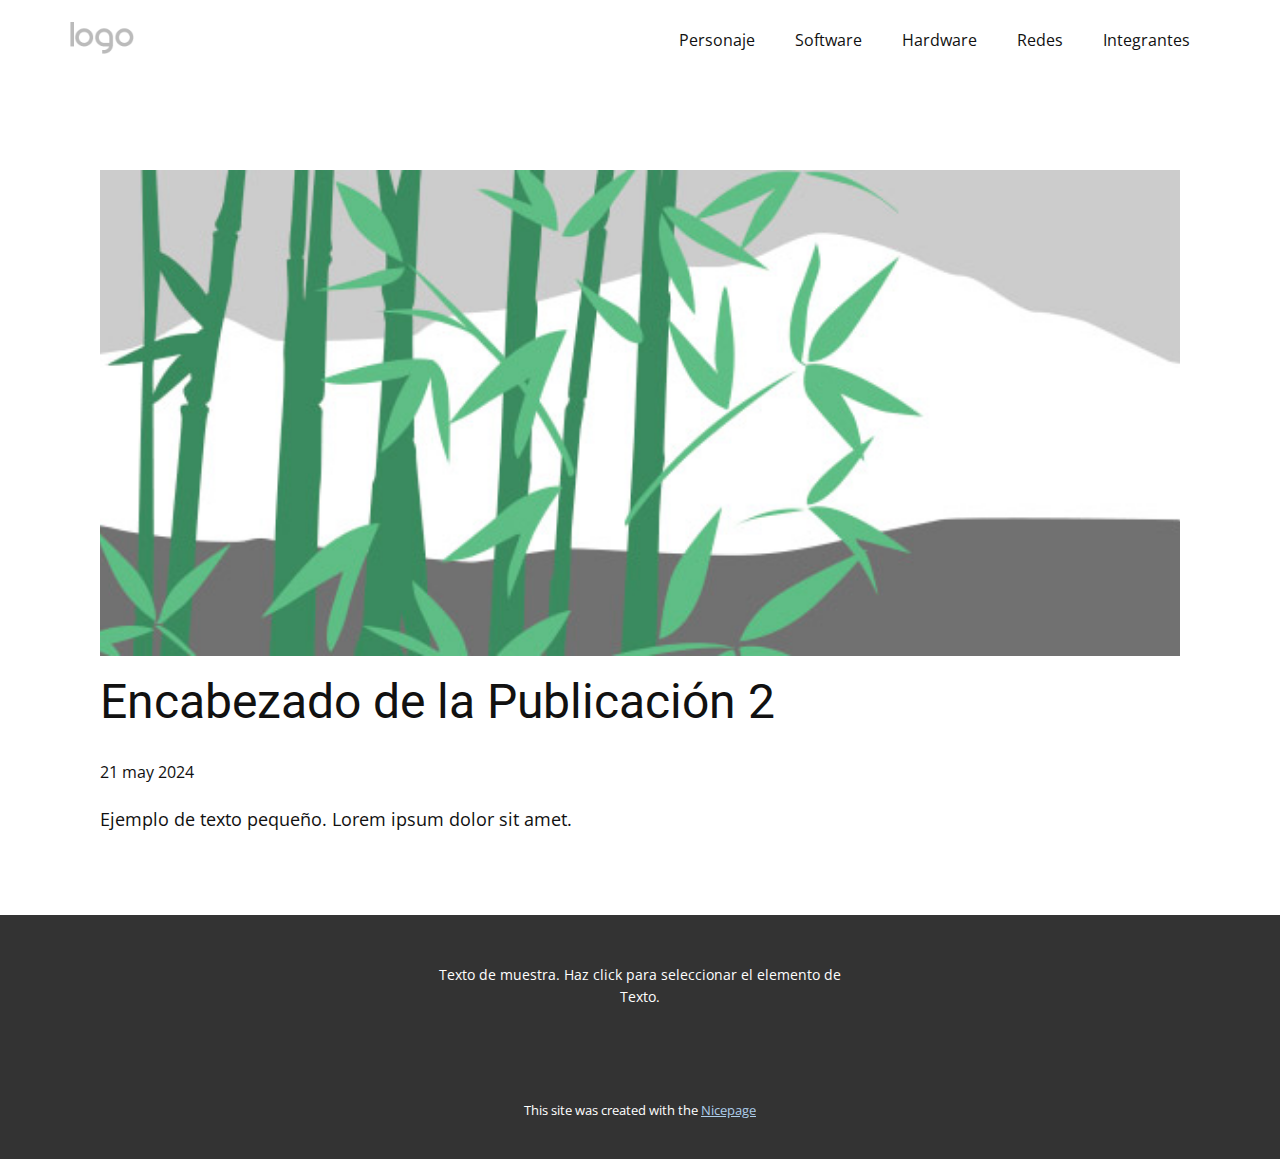
<file: blog/enviar-1.html>
<!DOCTYPE html>
<html style="font-size: 16px;" lang="es"><head>
    <meta name="viewport" content="width=device-width, initial-scale=1.0">
    <meta charset="utf-8">
    <meta name="keywords" content="Encabezado de la Publicación 1">
    <meta name="description" content="">
    <title>Encabezado de la Publicación 2</title>
    <link rel="stylesheet" href="../nicepage.css" media="screen">
<link rel="stylesheet" href="../Post-Template.css" media="screen">
    <script class="u-script" type="text/javascript" src="../jquery.js" defer=""></script>
    <script class="u-script" type="text/javascript" src="../nicepage.js" defer=""></script>
    <meta name="generator" content="Nicepage 6.10.5, nicepage.com">
    <link id="u-theme-google-font" rel="stylesheet" href="https://fonts.googleapis.com/css?family=Roboto:100,100i,300,300i,400,400i,500,500i,700,700i,900,900i|Open+Sans:300,300i,400,400i,500,500i,600,600i,700,700i,800,800i">
    
    
    
    <script type="application/ld+json">{
		"@context": "http://schema.org",
		"@type": "Organization",
		"name": "",
		"logo": "images/default-logo.png"
}</script>
    <meta name="theme-color" content="#478ac9">
  <meta data-intl-tel-input-cdn-path="intlTelInput/"></head>
  <body data-path-to-root="./" data-include-products="false" class="u-body u-xl-mode" data-lang="es"><header class="u-clearfix u-header u-header" id="sec-c304"><div class="u-clearfix u-sheet u-sheet-1">
        <a href="#" class="u-image u-logo u-image-1">
          <img src="../images/default-logo.png" class="u-logo-image u-logo-image-1">
        </a>
        <nav class="u-menu u-menu-one-level u-offcanvas u-menu-1">
          <div class="menu-collapse" style="font-size: 1rem; letter-spacing: 0px;">
            <a class="u-button-style u-custom-left-right-menu-spacing u-custom-padding-bottom u-custom-top-bottom-menu-spacing u-nav-link u-text-active-palette-1-base u-text-hover-palette-2-base" href="#">
              <svg class="u-svg-link" viewBox="0 0 24 24"><use xlink:href="#menu-hamburger"></use></svg>
              <svg class="u-svg-content" version="1.1" id="menu-hamburger" viewBox="0 0 16 16" x="0px" y="0px" xmlns:xlink="http://www.w3.org/1999/xlink" xmlns="http://www.w3.org/2000/svg"><g><rect y="1" width="16" height="2"></rect><rect y="7" width="16" height="2"></rect><rect y="13" width="16" height="2"></rect>
</g></svg>
            </a>
          </div>
          <div class="u-custom-menu u-nav-container">
            <ul class="u-nav u-unstyled u-nav-1"><li class="u-nav-item"><a class="u-button-style u-nav-link u-text-active-palette-1-base u-text-hover-palette-2-base" href="../Personaje.html" style="padding: 10px 20px;">Personaje</a>
</li><li class="u-nav-item"><a class="u-button-style u-nav-link u-text-active-palette-1-base u-text-hover-palette-2-base" href="../Software.html" style="padding: 10px 20px;">Software</a>
</li><li class="u-nav-item"><a class="u-button-style u-nav-link u-text-active-palette-1-base u-text-hover-palette-2-base" href="../Hardware.html" style="padding: 10px 20px;">Hardware</a>
</li><li class="u-nav-item"><a class="u-button-style u-nav-link u-text-active-palette-1-base u-text-hover-palette-2-base" href="../Redes.html" style="padding: 10px 20px;">Redes</a>
</li><li class="u-nav-item"><a class="u-button-style u-nav-link u-text-active-palette-1-base u-text-hover-palette-2-base" href="../Integrantes.html" style="padding: 10px 20px;">Integrantes</a>
</li></ul>
          </div>
          <div class="u-custom-menu u-nav-container-collapse">
            <div class="u-black u-container-style u-inner-container-layout u-opacity u-opacity-95 u-sidenav">
              <div class="u-inner-container-layout u-sidenav-overflow">
                <div class="u-menu-close"></div>
                <ul class="u-align-center u-nav u-popupmenu-items u-unstyled u-nav-2"><li class="u-nav-item"><a class="u-button-style u-nav-link" href="../Personaje.html">Personaje</a>
</li><li class="u-nav-item"><a class="u-button-style u-nav-link" href="../Software.html">Software</a>
</li><li class="u-nav-item"><a class="u-button-style u-nav-link" href="../Hardware.html">Hardware</a>
</li><li class="u-nav-item"><a class="u-button-style u-nav-link" href="../Redes.html">Redes</a>
</li><li class="u-nav-item"><a class="u-button-style u-nav-link" href="../Integrantes.html">Integrantes</a>
</li></ul>
              </div>
            </div>
            <div class="u-black u-menu-overlay u-opacity u-opacity-70"></div>
          </div>
        </nav>
      </div></header>
    <section class="u-align-center u-clearfix u-section-1" id="sec-fbb9">
      <div class="u-clearfix u-sheet u-valign-middle-md u-valign-middle-sm u-valign-middle-xs u-sheet-1"><!--post_details--><!--post_details_options_json--><!--{"source":""}--><!--/post_details_options_json--><!--blog_post-->
        <div class="u-container-style u-expanded-width u-post-details u-post-details-1">
          <div class="u-container-layout u-valign-middle u-container-layout-1"><!--blog_post_image-->
            <img alt="" class="u-blog-control u-expanded-width u-image u-image-default u-image-1" src="../images/68f64b9d.jpeg"><!--/blog_post_image--><!--blog_post_header-->
            <h2 class="u-blog-control u-text u-text-1">Encabezado de la Publicación 2</h2><!--/blog_post_header--><!--blog_post_metadata-->
            <div class="u-blog-control u-metadata u-metadata-1"><!--blog_post_metadata_date-->
              <span class="u-meta-date u-meta-icon">21 may 2024</span><!--/blog_post_metadata_date--><!--blog_post_metadata_category-->
              <!--/blog_post_metadata_category--><!--blog_post_metadata_comments-->
              <!--/blog_post_metadata_comments-->
            </div><!--/blog_post_metadata--><!--blog_post_content-->
            <div class="u-align-justify u-blog-control u-post-content u-text u-text-2 fr-view">
  Ejemplo de texto pequeño. Lorem ipsum dolor sit amet.
  </div><!--/blog_post_content-->
          </div>
        </div><!--/blog_post--><!--/post_details-->
      </div>
    </section>
    
    
    
    <footer class="u-align-center u-clearfix u-footer u-grey-80 u-footer" id="sec-c65b"><div class="u-clearfix u-sheet u-sheet-1">
        <p class="u-small-text u-text u-text-variant u-text-1">Texto de muestra. Haz click para seleccionar el elemento de Texto.</p>
      </div></footer>
    <section class="u-backlink u-clearfix u-grey-80">
      <p class="u-text">
        <span>This site was created with the </span>
        <a class="u-link" href="https://nicepage.com/" target="_blank" rel="nofollow">
          <span>Nicepage</span>
        </a>
      </p>
    </section>
  
</body></html>
</file>
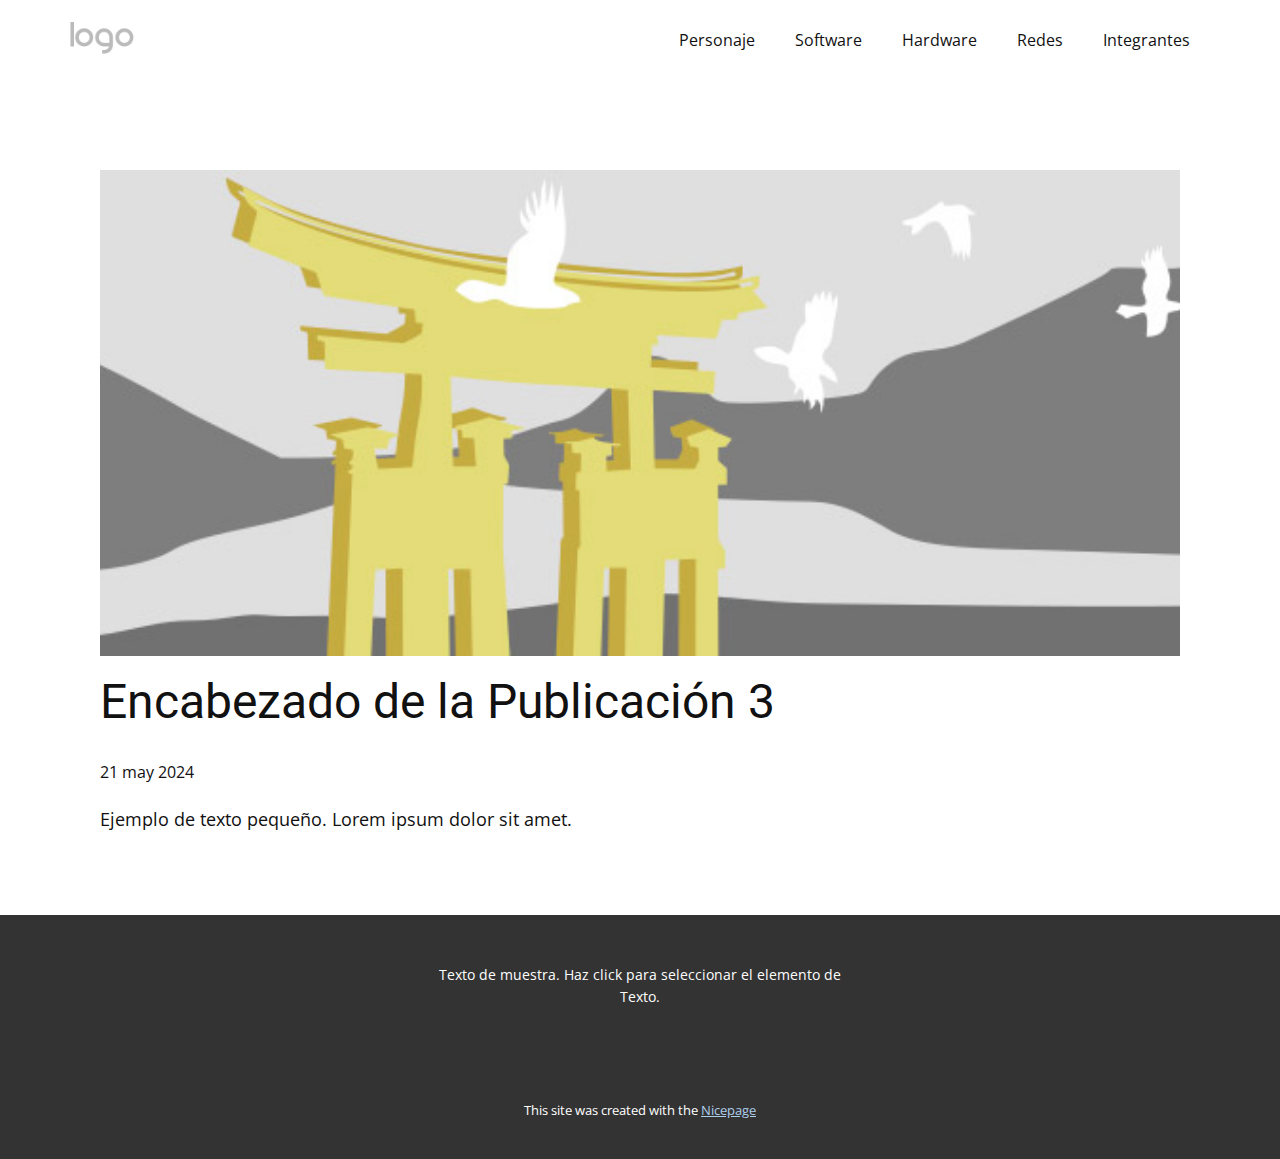
<file: blog/enviar-2.html>
<!DOCTYPE html>
<html style="font-size: 16px;" lang="es"><head>
    <meta name="viewport" content="width=device-width, initial-scale=1.0">
    <meta charset="utf-8">
    <meta name="keywords" content="Encabezado de la Publicación 1">
    <meta name="description" content="">
    <title>Encabezado de la Publicación 3</title>
    <link rel="stylesheet" href="../nicepage.css" media="screen">
<link rel="stylesheet" href="../Post-Template.css" media="screen">
    <script class="u-script" type="text/javascript" src="../jquery.js" defer=""></script>
    <script class="u-script" type="text/javascript" src="../nicepage.js" defer=""></script>
    <meta name="generator" content="Nicepage 6.10.5, nicepage.com">
    <link id="u-theme-google-font" rel="stylesheet" href="https://fonts.googleapis.com/css?family=Roboto:100,100i,300,300i,400,400i,500,500i,700,700i,900,900i|Open+Sans:300,300i,400,400i,500,500i,600,600i,700,700i,800,800i">
    
    
    
    <script type="application/ld+json">{
		"@context": "http://schema.org",
		"@type": "Organization",
		"name": "",
		"logo": "images/default-logo.png"
}</script>
    <meta name="theme-color" content="#478ac9">
  <meta data-intl-tel-input-cdn-path="intlTelInput/"></head>
  <body data-path-to-root="./" data-include-products="false" class="u-body u-xl-mode" data-lang="es"><header class="u-clearfix u-header u-header" id="sec-c304"><div class="u-clearfix u-sheet u-sheet-1">
        <a href="#" class="u-image u-logo u-image-1">
          <img src="../images/default-logo.png" class="u-logo-image u-logo-image-1">
        </a>
        <nav class="u-menu u-menu-one-level u-offcanvas u-menu-1">
          <div class="menu-collapse" style="font-size: 1rem; letter-spacing: 0px;">
            <a class="u-button-style u-custom-left-right-menu-spacing u-custom-padding-bottom u-custom-top-bottom-menu-spacing u-nav-link u-text-active-palette-1-base u-text-hover-palette-2-base" href="#">
              <svg class="u-svg-link" viewBox="0 0 24 24"><use xlink:href="#menu-hamburger"></use></svg>
              <svg class="u-svg-content" version="1.1" id="menu-hamburger" viewBox="0 0 16 16" x="0px" y="0px" xmlns:xlink="http://www.w3.org/1999/xlink" xmlns="http://www.w3.org/2000/svg"><g><rect y="1" width="16" height="2"></rect><rect y="7" width="16" height="2"></rect><rect y="13" width="16" height="2"></rect>
</g></svg>
            </a>
          </div>
          <div class="u-custom-menu u-nav-container">
            <ul class="u-nav u-unstyled u-nav-1"><li class="u-nav-item"><a class="u-button-style u-nav-link u-text-active-palette-1-base u-text-hover-palette-2-base" href="../Personaje.html" style="padding: 10px 20px;">Personaje</a>
</li><li class="u-nav-item"><a class="u-button-style u-nav-link u-text-active-palette-1-base u-text-hover-palette-2-base" href="../Software.html" style="padding: 10px 20px;">Software</a>
</li><li class="u-nav-item"><a class="u-button-style u-nav-link u-text-active-palette-1-base u-text-hover-palette-2-base" href="../Hardware.html" style="padding: 10px 20px;">Hardware</a>
</li><li class="u-nav-item"><a class="u-button-style u-nav-link u-text-active-palette-1-base u-text-hover-palette-2-base" href="../Redes.html" style="padding: 10px 20px;">Redes</a>
</li><li class="u-nav-item"><a class="u-button-style u-nav-link u-text-active-palette-1-base u-text-hover-palette-2-base" href="../Integrantes.html" style="padding: 10px 20px;">Integrantes</a>
</li></ul>
          </div>
          <div class="u-custom-menu u-nav-container-collapse">
            <div class="u-black u-container-style u-inner-container-layout u-opacity u-opacity-95 u-sidenav">
              <div class="u-inner-container-layout u-sidenav-overflow">
                <div class="u-menu-close"></div>
                <ul class="u-align-center u-nav u-popupmenu-items u-unstyled u-nav-2"><li class="u-nav-item"><a class="u-button-style u-nav-link" href="../Personaje.html">Personaje</a>
</li><li class="u-nav-item"><a class="u-button-style u-nav-link" href="../Software.html">Software</a>
</li><li class="u-nav-item"><a class="u-button-style u-nav-link" href="../Hardware.html">Hardware</a>
</li><li class="u-nav-item"><a class="u-button-style u-nav-link" href="../Redes.html">Redes</a>
</li><li class="u-nav-item"><a class="u-button-style u-nav-link" href="../Integrantes.html">Integrantes</a>
</li></ul>
              </div>
            </div>
            <div class="u-black u-menu-overlay u-opacity u-opacity-70"></div>
          </div>
        </nav>
      </div></header>
    <section class="u-align-center u-clearfix u-section-1" id="sec-fbb9">
      <div class="u-clearfix u-sheet u-valign-middle-md u-valign-middle-sm u-valign-middle-xs u-sheet-1"><!--post_details--><!--post_details_options_json--><!--{"source":""}--><!--/post_details_options_json--><!--blog_post-->
        <div class="u-container-style u-expanded-width u-post-details u-post-details-1">
          <div class="u-container-layout u-valign-middle u-container-layout-1"><!--blog_post_image-->
            <img alt="" class="u-blog-control u-expanded-width u-image u-image-default u-image-1" src="../images/8ad73f3c.jpeg"><!--/blog_post_image--><!--blog_post_header-->
            <h2 class="u-blog-control u-text u-text-1">Encabezado de la Publicación 3</h2><!--/blog_post_header--><!--blog_post_metadata-->
            <div class="u-blog-control u-metadata u-metadata-1"><!--blog_post_metadata_date-->
              <span class="u-meta-date u-meta-icon">21 may 2024</span><!--/blog_post_metadata_date--><!--blog_post_metadata_category-->
              <!--/blog_post_metadata_category--><!--blog_post_metadata_comments-->
              <!--/blog_post_metadata_comments-->
            </div><!--/blog_post_metadata--><!--blog_post_content-->
            <div class="u-align-justify u-blog-control u-post-content u-text u-text-2 fr-view">
  Ejemplo de texto pequeño. Lorem ipsum dolor sit amet.
  </div><!--/blog_post_content-->
          </div>
        </div><!--/blog_post--><!--/post_details-->
      </div>
    </section>
    
    
    
    <footer class="u-align-center u-clearfix u-footer u-grey-80 u-footer" id="sec-c65b"><div class="u-clearfix u-sheet u-sheet-1">
        <p class="u-small-text u-text u-text-variant u-text-1">Texto de muestra. Haz click para seleccionar el elemento de Texto.</p>
      </div></footer>
    <section class="u-backlink u-clearfix u-grey-80">
      <p class="u-text">
        <span>This site was created with the </span>
        <a class="u-link" href="https://nicepage.com/" target="_blank" rel="nofollow">
          <span>Nicepage</span>
        </a>
      </p>
    </section>
  
</body></html>
</file>
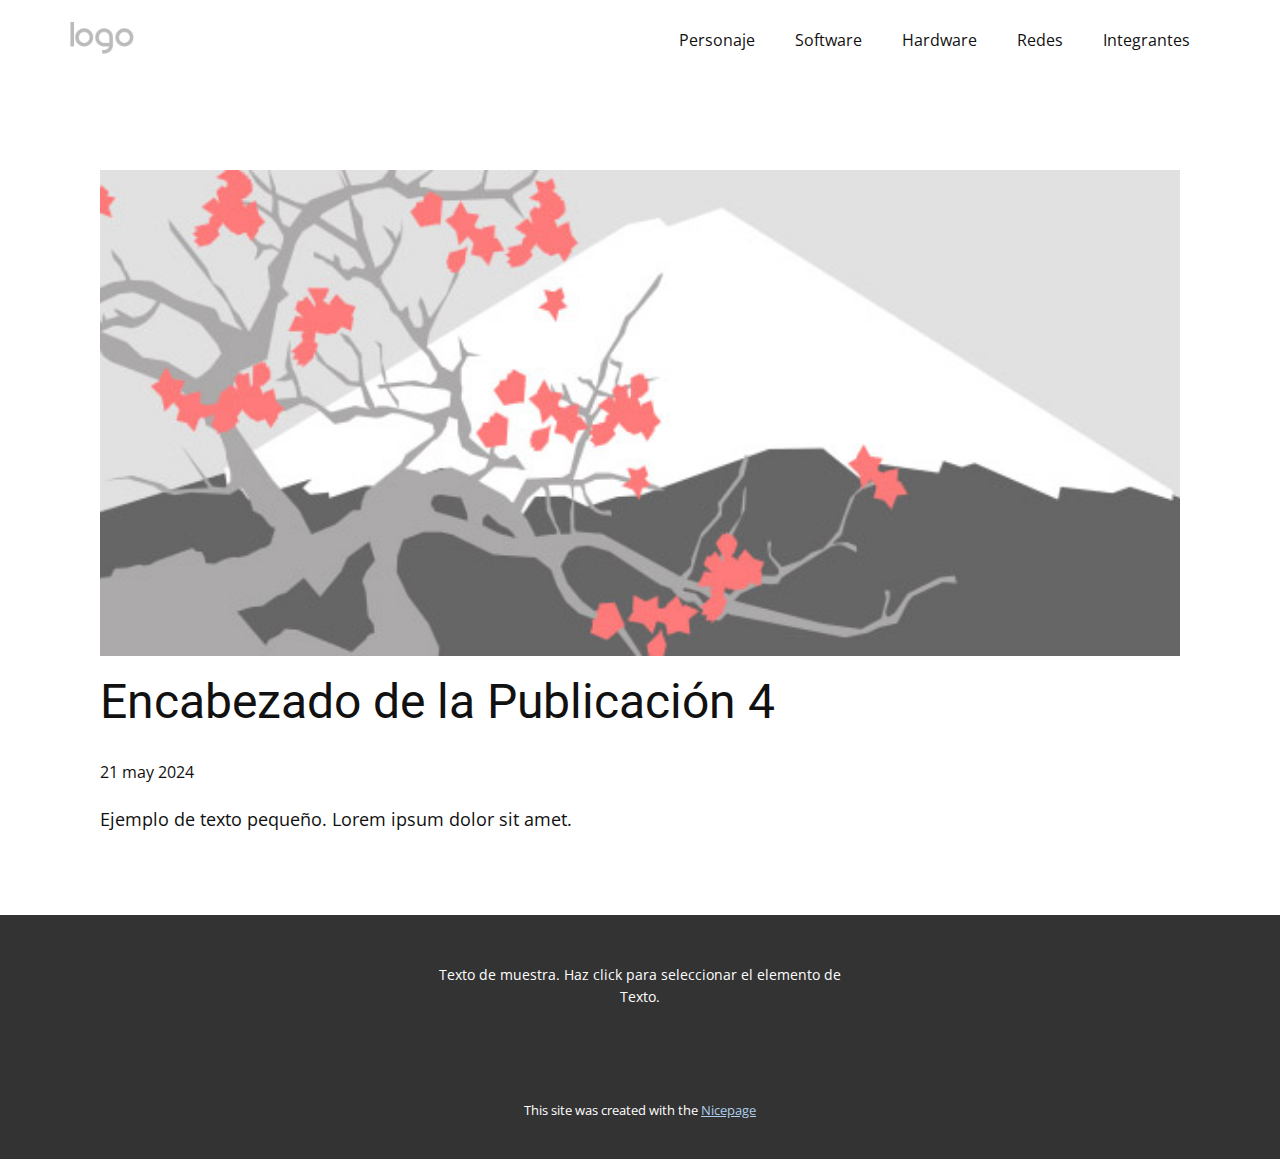
<file: blog/enviar-3.html>
<!DOCTYPE html>
<html style="font-size: 16px;" lang="es"><head>
    <meta name="viewport" content="width=device-width, initial-scale=1.0">
    <meta charset="utf-8">
    <meta name="keywords" content="Encabezado de la Publicación 1">
    <meta name="description" content="">
    <title>Encabezado de la Publicación 4</title>
    <link rel="stylesheet" href="../nicepage.css" media="screen">
<link rel="stylesheet" href="../Post-Template.css" media="screen">
    <script class="u-script" type="text/javascript" src="../jquery.js" defer=""></script>
    <script class="u-script" type="text/javascript" src="../nicepage.js" defer=""></script>
    <meta name="generator" content="Nicepage 6.10.5, nicepage.com">
    <link id="u-theme-google-font" rel="stylesheet" href="https://fonts.googleapis.com/css?family=Roboto:100,100i,300,300i,400,400i,500,500i,700,700i,900,900i|Open+Sans:300,300i,400,400i,500,500i,600,600i,700,700i,800,800i">
    
    
    
    <script type="application/ld+json">{
		"@context": "http://schema.org",
		"@type": "Organization",
		"name": "",
		"logo": "images/default-logo.png"
}</script>
    <meta name="theme-color" content="#478ac9">
  <meta data-intl-tel-input-cdn-path="intlTelInput/"></head>
  <body data-path-to-root="./" data-include-products="false" class="u-body u-xl-mode" data-lang="es"><header class="u-clearfix u-header u-header" id="sec-c304"><div class="u-clearfix u-sheet u-sheet-1">
        <a href="#" class="u-image u-logo u-image-1">
          <img src="../images/default-logo.png" class="u-logo-image u-logo-image-1">
        </a>
        <nav class="u-menu u-menu-one-level u-offcanvas u-menu-1">
          <div class="menu-collapse" style="font-size: 1rem; letter-spacing: 0px;">
            <a class="u-button-style u-custom-left-right-menu-spacing u-custom-padding-bottom u-custom-top-bottom-menu-spacing u-nav-link u-text-active-palette-1-base u-text-hover-palette-2-base" href="#">
              <svg class="u-svg-link" viewBox="0 0 24 24"><use xlink:href="#menu-hamburger"></use></svg>
              <svg class="u-svg-content" version="1.1" id="menu-hamburger" viewBox="0 0 16 16" x="0px" y="0px" xmlns:xlink="http://www.w3.org/1999/xlink" xmlns="http://www.w3.org/2000/svg"><g><rect y="1" width="16" height="2"></rect><rect y="7" width="16" height="2"></rect><rect y="13" width="16" height="2"></rect>
</g></svg>
            </a>
          </div>
          <div class="u-custom-menu u-nav-container">
            <ul class="u-nav u-unstyled u-nav-1"><li class="u-nav-item"><a class="u-button-style u-nav-link u-text-active-palette-1-base u-text-hover-palette-2-base" href="../Personaje.html" style="padding: 10px 20px;">Personaje</a>
</li><li class="u-nav-item"><a class="u-button-style u-nav-link u-text-active-palette-1-base u-text-hover-palette-2-base" href="../Software.html" style="padding: 10px 20px;">Software</a>
</li><li class="u-nav-item"><a class="u-button-style u-nav-link u-text-active-palette-1-base u-text-hover-palette-2-base" href="../Hardware.html" style="padding: 10px 20px;">Hardware</a>
</li><li class="u-nav-item"><a class="u-button-style u-nav-link u-text-active-palette-1-base u-text-hover-palette-2-base" href="../Redes.html" style="padding: 10px 20px;">Redes</a>
</li><li class="u-nav-item"><a class="u-button-style u-nav-link u-text-active-palette-1-base u-text-hover-palette-2-base" href="../Integrantes.html" style="padding: 10px 20px;">Integrantes</a>
</li></ul>
          </div>
          <div class="u-custom-menu u-nav-container-collapse">
            <div class="u-black u-container-style u-inner-container-layout u-opacity u-opacity-95 u-sidenav">
              <div class="u-inner-container-layout u-sidenav-overflow">
                <div class="u-menu-close"></div>
                <ul class="u-align-center u-nav u-popupmenu-items u-unstyled u-nav-2"><li class="u-nav-item"><a class="u-button-style u-nav-link" href="../Personaje.html">Personaje</a>
</li><li class="u-nav-item"><a class="u-button-style u-nav-link" href="../Software.html">Software</a>
</li><li class="u-nav-item"><a class="u-button-style u-nav-link" href="../Hardware.html">Hardware</a>
</li><li class="u-nav-item"><a class="u-button-style u-nav-link" href="../Redes.html">Redes</a>
</li><li class="u-nav-item"><a class="u-button-style u-nav-link" href="../Integrantes.html">Integrantes</a>
</li></ul>
              </div>
            </div>
            <div class="u-black u-menu-overlay u-opacity u-opacity-70"></div>
          </div>
        </nav>
      </div></header>
    <section class="u-align-center u-clearfix u-section-1" id="sec-fbb9">
      <div class="u-clearfix u-sheet u-valign-middle-md u-valign-middle-sm u-valign-middle-xs u-sheet-1"><!--post_details--><!--post_details_options_json--><!--{"source":""}--><!--/post_details_options_json--><!--blog_post-->
        <div class="u-container-style u-expanded-width u-post-details u-post-details-1">
          <div class="u-container-layout u-valign-middle u-container-layout-1"><!--blog_post_image-->
            <img alt="" class="u-blog-control u-expanded-width u-image u-image-default u-image-1" src="../images/0fd3416c.jpeg"><!--/blog_post_image--><!--blog_post_header-->
            <h2 class="u-blog-control u-text u-text-1">Encabezado de la Publicación 4</h2><!--/blog_post_header--><!--blog_post_metadata-->
            <div class="u-blog-control u-metadata u-metadata-1"><!--blog_post_metadata_date-->
              <span class="u-meta-date u-meta-icon">21 may 2024</span><!--/blog_post_metadata_date--><!--blog_post_metadata_category-->
              <!--/blog_post_metadata_category--><!--blog_post_metadata_comments-->
              <!--/blog_post_metadata_comments-->
            </div><!--/blog_post_metadata--><!--blog_post_content-->
            <div class="u-align-justify u-blog-control u-post-content u-text u-text-2 fr-view">
  Ejemplo de texto pequeño. Lorem ipsum dolor sit amet.
  </div><!--/blog_post_content-->
          </div>
        </div><!--/blog_post--><!--/post_details-->
      </div>
    </section>
    
    
    
    <footer class="u-align-center u-clearfix u-footer u-grey-80 u-footer" id="sec-c65b"><div class="u-clearfix u-sheet u-sheet-1">
        <p class="u-small-text u-text u-text-variant u-text-1">Texto de muestra. Haz click para seleccionar el elemento de Texto.</p>
      </div></footer>
    <section class="u-backlink u-clearfix u-grey-80">
      <p class="u-text">
        <span>This site was created with the </span>
        <a class="u-link" href="https://nicepage.com/" target="_blank" rel="nofollow">
          <span>Nicepage</span>
        </a>
      </p>
    </section>
  
</body></html>
</file>
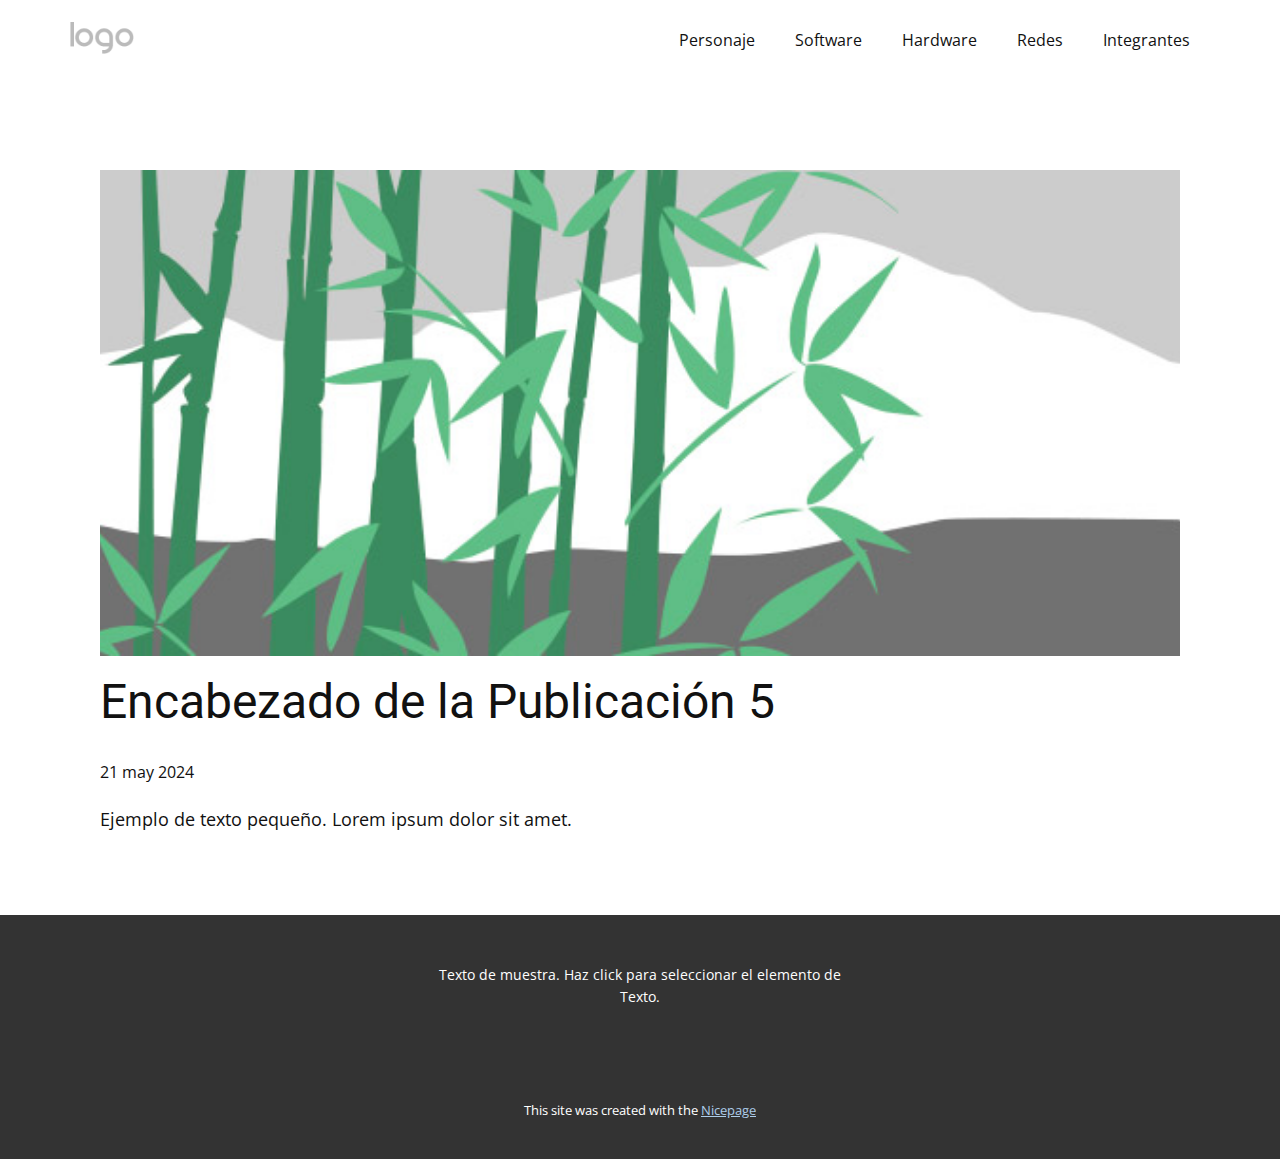
<file: blog/enviar-4.html>
<!DOCTYPE html>
<html style="font-size: 16px;" lang="es"><head>
    <meta name="viewport" content="width=device-width, initial-scale=1.0">
    <meta charset="utf-8">
    <meta name="keywords" content="Encabezado de la Publicación 1">
    <meta name="description" content="">
    <title>Encabezado de la Publicación 5</title>
    <link rel="stylesheet" href="../nicepage.css" media="screen">
<link rel="stylesheet" href="../Post-Template.css" media="screen">
    <script class="u-script" type="text/javascript" src="../jquery.js" defer=""></script>
    <script class="u-script" type="text/javascript" src="../nicepage.js" defer=""></script>
    <meta name="generator" content="Nicepage 6.10.5, nicepage.com">
    <link id="u-theme-google-font" rel="stylesheet" href="https://fonts.googleapis.com/css?family=Roboto:100,100i,300,300i,400,400i,500,500i,700,700i,900,900i|Open+Sans:300,300i,400,400i,500,500i,600,600i,700,700i,800,800i">
    
    
    
    <script type="application/ld+json">{
		"@context": "http://schema.org",
		"@type": "Organization",
		"name": "",
		"logo": "images/default-logo.png"
}</script>
    <meta name="theme-color" content="#478ac9">
  <meta data-intl-tel-input-cdn-path="intlTelInput/"></head>
  <body data-path-to-root="./" data-include-products="false" class="u-body u-xl-mode" data-lang="es"><header class="u-clearfix u-header u-header" id="sec-c304"><div class="u-clearfix u-sheet u-sheet-1">
        <a href="#" class="u-image u-logo u-image-1">
          <img src="../images/default-logo.png" class="u-logo-image u-logo-image-1">
        </a>
        <nav class="u-menu u-menu-one-level u-offcanvas u-menu-1">
          <div class="menu-collapse" style="font-size: 1rem; letter-spacing: 0px;">
            <a class="u-button-style u-custom-left-right-menu-spacing u-custom-padding-bottom u-custom-top-bottom-menu-spacing u-nav-link u-text-active-palette-1-base u-text-hover-palette-2-base" href="#">
              <svg class="u-svg-link" viewBox="0 0 24 24"><use xlink:href="#menu-hamburger"></use></svg>
              <svg class="u-svg-content" version="1.1" id="menu-hamburger" viewBox="0 0 16 16" x="0px" y="0px" xmlns:xlink="http://www.w3.org/1999/xlink" xmlns="http://www.w3.org/2000/svg"><g><rect y="1" width="16" height="2"></rect><rect y="7" width="16" height="2"></rect><rect y="13" width="16" height="2"></rect>
</g></svg>
            </a>
          </div>
          <div class="u-custom-menu u-nav-container">
            <ul class="u-nav u-unstyled u-nav-1"><li class="u-nav-item"><a class="u-button-style u-nav-link u-text-active-palette-1-base u-text-hover-palette-2-base" href="../Personaje.html" style="padding: 10px 20px;">Personaje</a>
</li><li class="u-nav-item"><a class="u-button-style u-nav-link u-text-active-palette-1-base u-text-hover-palette-2-base" href="../Software.html" style="padding: 10px 20px;">Software</a>
</li><li class="u-nav-item"><a class="u-button-style u-nav-link u-text-active-palette-1-base u-text-hover-palette-2-base" href="../Hardware.html" style="padding: 10px 20px;">Hardware</a>
</li><li class="u-nav-item"><a class="u-button-style u-nav-link u-text-active-palette-1-base u-text-hover-palette-2-base" href="../Redes.html" style="padding: 10px 20px;">Redes</a>
</li><li class="u-nav-item"><a class="u-button-style u-nav-link u-text-active-palette-1-base u-text-hover-palette-2-base" href="../Integrantes.html" style="padding: 10px 20px;">Integrantes</a>
</li></ul>
          </div>
          <div class="u-custom-menu u-nav-container-collapse">
            <div class="u-black u-container-style u-inner-container-layout u-opacity u-opacity-95 u-sidenav">
              <div class="u-inner-container-layout u-sidenav-overflow">
                <div class="u-menu-close"></div>
                <ul class="u-align-center u-nav u-popupmenu-items u-unstyled u-nav-2"><li class="u-nav-item"><a class="u-button-style u-nav-link" href="../Personaje.html">Personaje</a>
</li><li class="u-nav-item"><a class="u-button-style u-nav-link" href="../Software.html">Software</a>
</li><li class="u-nav-item"><a class="u-button-style u-nav-link" href="../Hardware.html">Hardware</a>
</li><li class="u-nav-item"><a class="u-button-style u-nav-link" href="../Redes.html">Redes</a>
</li><li class="u-nav-item"><a class="u-button-style u-nav-link" href="../Integrantes.html">Integrantes</a>
</li></ul>
              </div>
            </div>
            <div class="u-black u-menu-overlay u-opacity u-opacity-70"></div>
          </div>
        </nav>
      </div></header>
    <section class="u-align-center u-clearfix u-section-1" id="sec-fbb9">
      <div class="u-clearfix u-sheet u-valign-middle-md u-valign-middle-sm u-valign-middle-xs u-sheet-1"><!--post_details--><!--post_details_options_json--><!--{"source":""}--><!--/post_details_options_json--><!--blog_post-->
        <div class="u-container-style u-expanded-width u-post-details u-post-details-1">
          <div class="u-container-layout u-valign-middle u-container-layout-1"><!--blog_post_image-->
            <img alt="" class="u-blog-control u-expanded-width u-image u-image-default u-image-1" src="../images/68f64b9d.jpeg"><!--/blog_post_image--><!--blog_post_header-->
            <h2 class="u-blog-control u-text u-text-1">Encabezado de la Publicación 5</h2><!--/blog_post_header--><!--blog_post_metadata-->
            <div class="u-blog-control u-metadata u-metadata-1"><!--blog_post_metadata_date-->
              <span class="u-meta-date u-meta-icon">21 may 2024</span><!--/blog_post_metadata_date--><!--blog_post_metadata_category-->
              <!--/blog_post_metadata_category--><!--blog_post_metadata_comments-->
              <!--/blog_post_metadata_comments-->
            </div><!--/blog_post_metadata--><!--blog_post_content-->
            <div class="u-align-justify u-blog-control u-post-content u-text u-text-2 fr-view">
  Ejemplo de texto pequeño. Lorem ipsum dolor sit amet.
  </div><!--/blog_post_content-->
          </div>
        </div><!--/blog_post--><!--/post_details-->
      </div>
    </section>
    
    
    
    <footer class="u-align-center u-clearfix u-footer u-grey-80 u-footer" id="sec-c65b"><div class="u-clearfix u-sheet u-sheet-1">
        <p class="u-small-text u-text u-text-variant u-text-1">Texto de muestra. Haz click para seleccionar el elemento de Texto.</p>
      </div></footer>
    <section class="u-backlink u-clearfix u-grey-80">
      <p class="u-text">
        <span>This site was created with the </span>
        <a class="u-link" href="https://nicepage.com/" target="_blank" rel="nofollow">
          <span>Nicepage</span>
        </a>
      </p>
    </section>
  
</body></html>
</file>
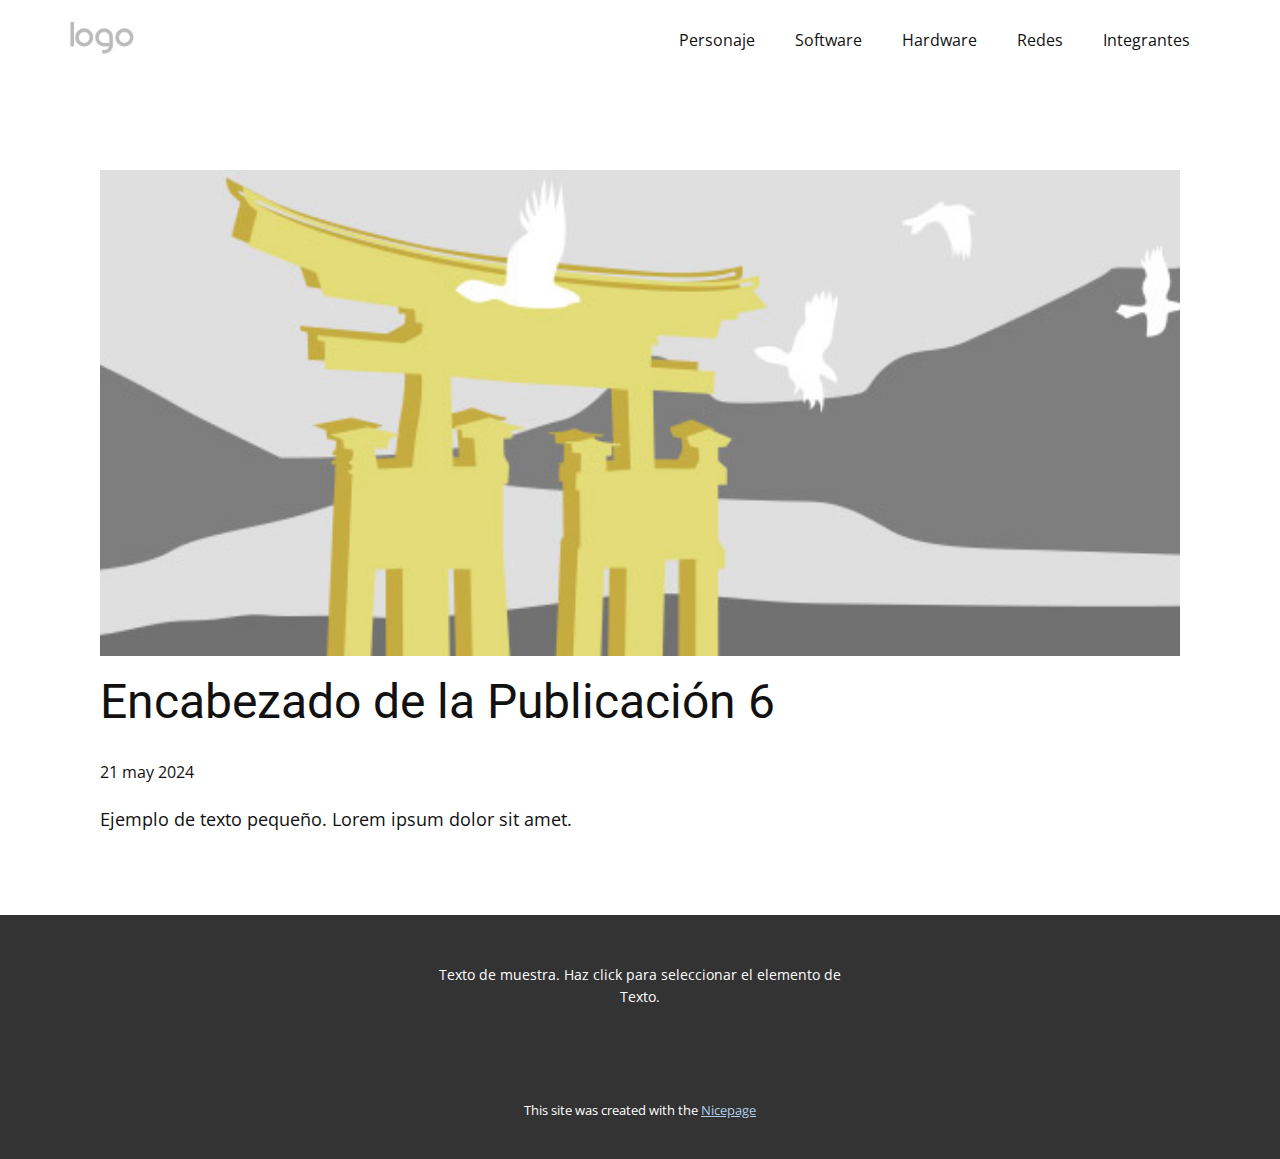
<file: blog/enviar-5.html>
<!DOCTYPE html>
<html style="font-size: 16px;" lang="es"><head>
    <meta name="viewport" content="width=device-width, initial-scale=1.0">
    <meta charset="utf-8">
    <meta name="keywords" content="Encabezado de la Publicación 1">
    <meta name="description" content="">
    <title>Encabezado de la Publicación 6</title>
    <link rel="stylesheet" href="../nicepage.css" media="screen">
<link rel="stylesheet" href="../Post-Template.css" media="screen">
    <script class="u-script" type="text/javascript" src="../jquery.js" defer=""></script>
    <script class="u-script" type="text/javascript" src="../nicepage.js" defer=""></script>
    <meta name="generator" content="Nicepage 6.10.5, nicepage.com">
    <link id="u-theme-google-font" rel="stylesheet" href="https://fonts.googleapis.com/css?family=Roboto:100,100i,300,300i,400,400i,500,500i,700,700i,900,900i|Open+Sans:300,300i,400,400i,500,500i,600,600i,700,700i,800,800i">
    
    
    
    <script type="application/ld+json">{
		"@context": "http://schema.org",
		"@type": "Organization",
		"name": "",
		"logo": "images/default-logo.png"
}</script>
    <meta name="theme-color" content="#478ac9">
  <meta data-intl-tel-input-cdn-path="intlTelInput/"></head>
  <body data-path-to-root="./" data-include-products="false" class="u-body u-xl-mode" data-lang="es"><header class="u-clearfix u-header u-header" id="sec-c304"><div class="u-clearfix u-sheet u-sheet-1">
        <a href="#" class="u-image u-logo u-image-1">
          <img src="../images/default-logo.png" class="u-logo-image u-logo-image-1">
        </a>
        <nav class="u-menu u-menu-one-level u-offcanvas u-menu-1">
          <div class="menu-collapse" style="font-size: 1rem; letter-spacing: 0px;">
            <a class="u-button-style u-custom-left-right-menu-spacing u-custom-padding-bottom u-custom-top-bottom-menu-spacing u-nav-link u-text-active-palette-1-base u-text-hover-palette-2-base" href="#">
              <svg class="u-svg-link" viewBox="0 0 24 24"><use xlink:href="#menu-hamburger"></use></svg>
              <svg class="u-svg-content" version="1.1" id="menu-hamburger" viewBox="0 0 16 16" x="0px" y="0px" xmlns:xlink="http://www.w3.org/1999/xlink" xmlns="http://www.w3.org/2000/svg"><g><rect y="1" width="16" height="2"></rect><rect y="7" width="16" height="2"></rect><rect y="13" width="16" height="2"></rect>
</g></svg>
            </a>
          </div>
          <div class="u-custom-menu u-nav-container">
            <ul class="u-nav u-unstyled u-nav-1"><li class="u-nav-item"><a class="u-button-style u-nav-link u-text-active-palette-1-base u-text-hover-palette-2-base" href="../Personaje.html" style="padding: 10px 20px;">Personaje</a>
</li><li class="u-nav-item"><a class="u-button-style u-nav-link u-text-active-palette-1-base u-text-hover-palette-2-base" href="../Software.html" style="padding: 10px 20px;">Software</a>
</li><li class="u-nav-item"><a class="u-button-style u-nav-link u-text-active-palette-1-base u-text-hover-palette-2-base" href="../Hardware.html" style="padding: 10px 20px;">Hardware</a>
</li><li class="u-nav-item"><a class="u-button-style u-nav-link u-text-active-palette-1-base u-text-hover-palette-2-base" href="../Redes.html" style="padding: 10px 20px;">Redes</a>
</li><li class="u-nav-item"><a class="u-button-style u-nav-link u-text-active-palette-1-base u-text-hover-palette-2-base" href="../Integrantes.html" style="padding: 10px 20px;">Integrantes</a>
</li></ul>
          </div>
          <div class="u-custom-menu u-nav-container-collapse">
            <div class="u-black u-container-style u-inner-container-layout u-opacity u-opacity-95 u-sidenav">
              <div class="u-inner-container-layout u-sidenav-overflow">
                <div class="u-menu-close"></div>
                <ul class="u-align-center u-nav u-popupmenu-items u-unstyled u-nav-2"><li class="u-nav-item"><a class="u-button-style u-nav-link" href="../Personaje.html">Personaje</a>
</li><li class="u-nav-item"><a class="u-button-style u-nav-link" href="../Software.html">Software</a>
</li><li class="u-nav-item"><a class="u-button-style u-nav-link" href="../Hardware.html">Hardware</a>
</li><li class="u-nav-item"><a class="u-button-style u-nav-link" href="../Redes.html">Redes</a>
</li><li class="u-nav-item"><a class="u-button-style u-nav-link" href="../Integrantes.html">Integrantes</a>
</li></ul>
              </div>
            </div>
            <div class="u-black u-menu-overlay u-opacity u-opacity-70"></div>
          </div>
        </nav>
      </div></header>
    <section class="u-align-center u-clearfix u-section-1" id="sec-fbb9">
      <div class="u-clearfix u-sheet u-valign-middle-md u-valign-middle-sm u-valign-middle-xs u-sheet-1"><!--post_details--><!--post_details_options_json--><!--{"source":""}--><!--/post_details_options_json--><!--blog_post-->
        <div class="u-container-style u-expanded-width u-post-details u-post-details-1">
          <div class="u-container-layout u-valign-middle u-container-layout-1"><!--blog_post_image-->
            <img alt="" class="u-blog-control u-expanded-width u-image u-image-default u-image-1" src="../images/8ad73f3c.jpeg"><!--/blog_post_image--><!--blog_post_header-->
            <h2 class="u-blog-control u-text u-text-1">Encabezado de la Publicación 6</h2><!--/blog_post_header--><!--blog_post_metadata-->
            <div class="u-blog-control u-metadata u-metadata-1"><!--blog_post_metadata_date-->
              <span class="u-meta-date u-meta-icon">21 may 2024</span><!--/blog_post_metadata_date--><!--blog_post_metadata_category-->
              <!--/blog_post_metadata_category--><!--blog_post_metadata_comments-->
              <!--/blog_post_metadata_comments-->
            </div><!--/blog_post_metadata--><!--blog_post_content-->
            <div class="u-align-justify u-blog-control u-post-content u-text u-text-2 fr-view">
  Ejemplo de texto pequeño. Lorem ipsum dolor sit amet.
  </div><!--/blog_post_content-->
          </div>
        </div><!--/blog_post--><!--/post_details-->
      </div>
    </section>
    
    
    
    <footer class="u-align-center u-clearfix u-footer u-grey-80 u-footer" id="sec-c65b"><div class="u-clearfix u-sheet u-sheet-1">
        <p class="u-small-text u-text u-text-variant u-text-1">Texto de muestra. Haz click para seleccionar el elemento de Texto.</p>
      </div></footer>
    <section class="u-backlink u-clearfix u-grey-80">
      <p class="u-text">
        <span>This site was created with the </span>
        <a class="u-link" href="https://nicepage.com/" target="_blank" rel="nofollow">
          <span>Nicepage</span>
        </a>
      </p>
    </section>
  
</body></html>
</file>
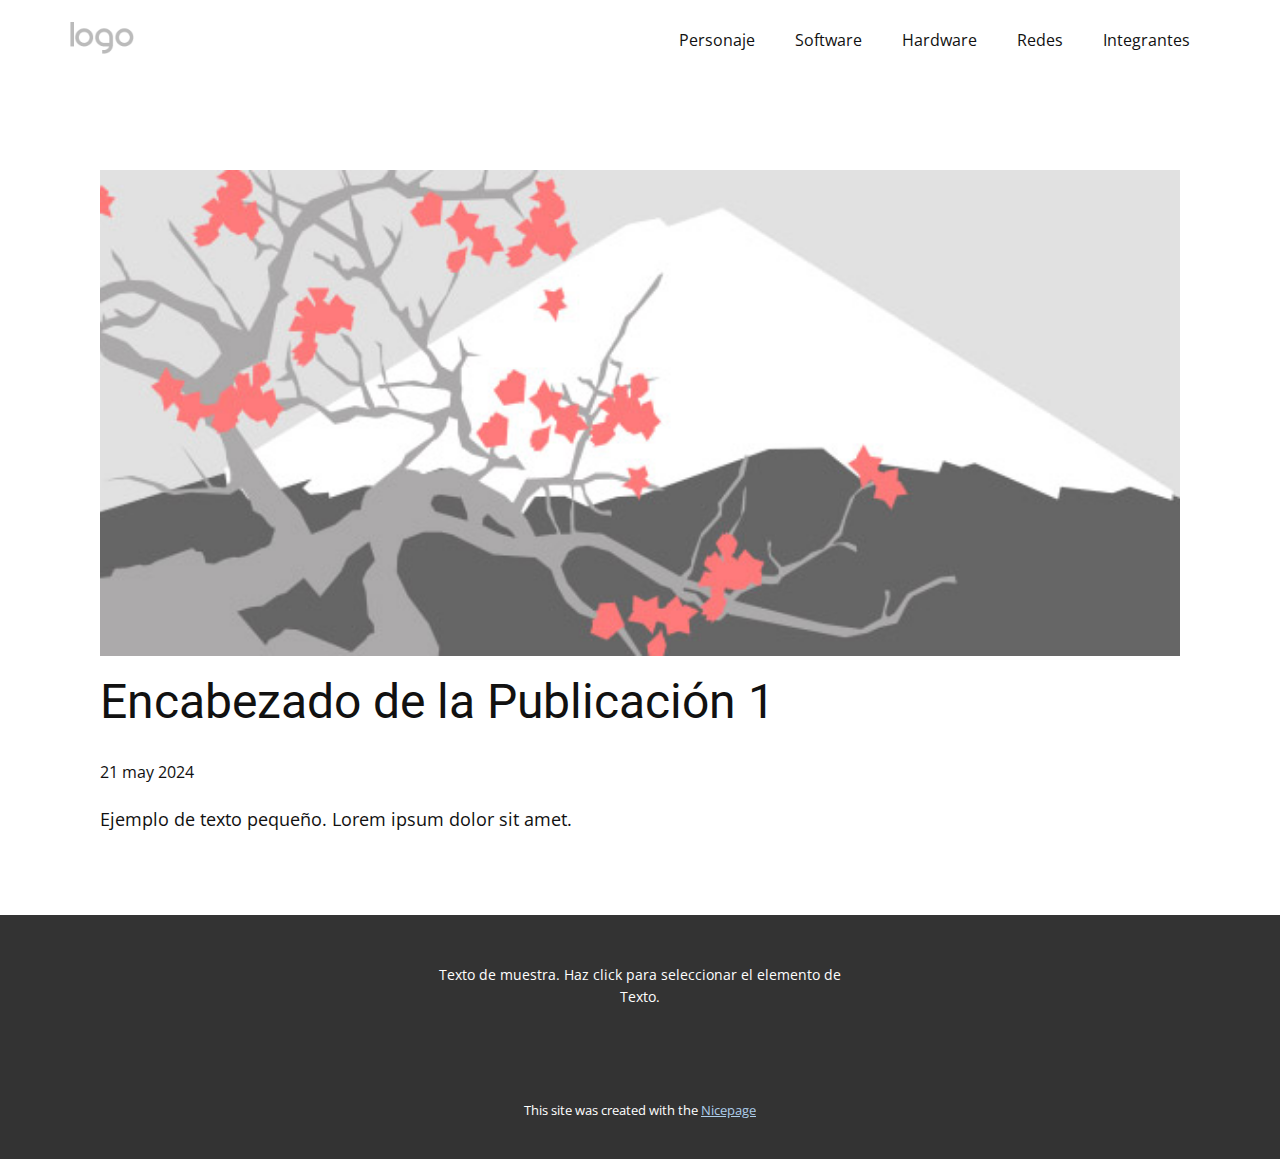
<file: blog/enviar.html>
<!DOCTYPE html>
<html style="font-size: 16px;" lang="es"><head>
    <meta name="viewport" content="width=device-width, initial-scale=1.0">
    <meta charset="utf-8">
    <meta name="keywords" content="Encabezado de la Publicación 1">
    <meta name="description" content="">
    <title>Encabezado de la Publicación 1</title>
    <link rel="stylesheet" href="../nicepage.css" media="screen">
<link rel="stylesheet" href="../Post-Template.css" media="screen">
    <script class="u-script" type="text/javascript" src="../jquery.js" defer=""></script>
    <script class="u-script" type="text/javascript" src="../nicepage.js" defer=""></script>
    <meta name="generator" content="Nicepage 6.10.5, nicepage.com">
    <link id="u-theme-google-font" rel="stylesheet" href="https://fonts.googleapis.com/css?family=Roboto:100,100i,300,300i,400,400i,500,500i,700,700i,900,900i|Open+Sans:300,300i,400,400i,500,500i,600,600i,700,700i,800,800i">
    
    
    
    <script type="application/ld+json">{
		"@context": "http://schema.org",
		"@type": "Organization",
		"name": "",
		"logo": "images/default-logo.png"
}</script>
    <meta name="theme-color" content="#478ac9">
  <meta data-intl-tel-input-cdn-path="intlTelInput/"></head>
  <body data-path-to-root="./" data-include-products="false" class="u-body u-xl-mode" data-lang="es"><header class="u-clearfix u-header u-header" id="sec-c304"><div class="u-clearfix u-sheet u-sheet-1">
        <a href="#" class="u-image u-logo u-image-1">
          <img src="../images/default-logo.png" class="u-logo-image u-logo-image-1">
        </a>
        <nav class="u-menu u-menu-one-level u-offcanvas u-menu-1">
          <div class="menu-collapse" style="font-size: 1rem; letter-spacing: 0px;">
            <a class="u-button-style u-custom-left-right-menu-spacing u-custom-padding-bottom u-custom-top-bottom-menu-spacing u-nav-link u-text-active-palette-1-base u-text-hover-palette-2-base" href="#">
              <svg class="u-svg-link" viewBox="0 0 24 24"><use xlink:href="#menu-hamburger"></use></svg>
              <svg class="u-svg-content" version="1.1" id="menu-hamburger" viewBox="0 0 16 16" x="0px" y="0px" xmlns:xlink="http://www.w3.org/1999/xlink" xmlns="http://www.w3.org/2000/svg"><g><rect y="1" width="16" height="2"></rect><rect y="7" width="16" height="2"></rect><rect y="13" width="16" height="2"></rect>
</g></svg>
            </a>
          </div>
          <div class="u-custom-menu u-nav-container">
            <ul class="u-nav u-unstyled u-nav-1"><li class="u-nav-item"><a class="u-button-style u-nav-link u-text-active-palette-1-base u-text-hover-palette-2-base" href="../Personaje.html" style="padding: 10px 20px;">Personaje</a>
</li><li class="u-nav-item"><a class="u-button-style u-nav-link u-text-active-palette-1-base u-text-hover-palette-2-base" href="../Software.html" style="padding: 10px 20px;">Software</a>
</li><li class="u-nav-item"><a class="u-button-style u-nav-link u-text-active-palette-1-base u-text-hover-palette-2-base" href="../Hardware.html" style="padding: 10px 20px;">Hardware</a>
</li><li class="u-nav-item"><a class="u-button-style u-nav-link u-text-active-palette-1-base u-text-hover-palette-2-base" href="../Redes.html" style="padding: 10px 20px;">Redes</a>
</li><li class="u-nav-item"><a class="u-button-style u-nav-link u-text-active-palette-1-base u-text-hover-palette-2-base" href="../Integrantes.html" style="padding: 10px 20px;">Integrantes</a>
</li></ul>
          </div>
          <div class="u-custom-menu u-nav-container-collapse">
            <div class="u-black u-container-style u-inner-container-layout u-opacity u-opacity-95 u-sidenav">
              <div class="u-inner-container-layout u-sidenav-overflow">
                <div class="u-menu-close"></div>
                <ul class="u-align-center u-nav u-popupmenu-items u-unstyled u-nav-2"><li class="u-nav-item"><a class="u-button-style u-nav-link" href="../Personaje.html">Personaje</a>
</li><li class="u-nav-item"><a class="u-button-style u-nav-link" href="../Software.html">Software</a>
</li><li class="u-nav-item"><a class="u-button-style u-nav-link" href="../Hardware.html">Hardware</a>
</li><li class="u-nav-item"><a class="u-button-style u-nav-link" href="../Redes.html">Redes</a>
</li><li class="u-nav-item"><a class="u-button-style u-nav-link" href="../Integrantes.html">Integrantes</a>
</li></ul>
              </div>
            </div>
            <div class="u-black u-menu-overlay u-opacity u-opacity-70"></div>
          </div>
        </nav>
      </div></header>
    <section class="u-align-center u-clearfix u-section-1" id="sec-fbb9">
      <div class="u-clearfix u-sheet u-valign-middle-md u-valign-middle-sm u-valign-middle-xs u-sheet-1"><!--post_details--><!--post_details_options_json--><!--{"source":""}--><!--/post_details_options_json--><!--blog_post-->
        <div class="u-container-style u-expanded-width u-post-details u-post-details-1">
          <div class="u-container-layout u-valign-middle u-container-layout-1"><!--blog_post_image-->
            <img alt="" class="u-blog-control u-expanded-width u-image u-image-default u-image-1" src="../images/0fd3416c.jpeg"><!--/blog_post_image--><!--blog_post_header-->
            <h2 class="u-blog-control u-text u-text-1">Encabezado de la Publicación 1</h2><!--/blog_post_header--><!--blog_post_metadata-->
            <div class="u-blog-control u-metadata u-metadata-1"><!--blog_post_metadata_date-->
              <span class="u-meta-date u-meta-icon">21 may 2024</span><!--/blog_post_metadata_date--><!--blog_post_metadata_category-->
              <!--/blog_post_metadata_category--><!--blog_post_metadata_comments-->
              <!--/blog_post_metadata_comments-->
            </div><!--/blog_post_metadata--><!--blog_post_content-->
            <div class="u-align-justify u-blog-control u-post-content u-text u-text-2 fr-view">
  Ejemplo de texto pequeño. Lorem ipsum dolor sit amet.
  </div><!--/blog_post_content-->
          </div>
        </div><!--/blog_post--><!--/post_details-->
      </div>
    </section>
    
    
    
    <footer class="u-align-center u-clearfix u-footer u-grey-80 u-footer" id="sec-c65b"><div class="u-clearfix u-sheet u-sheet-1">
        <p class="u-small-text u-text u-text-variant u-text-1">Texto de muestra. Haz click para seleccionar el elemento de Texto.</p>
      </div></footer>
    <section class="u-backlink u-clearfix u-grey-80">
      <p class="u-text">
        <span>This site was created with the </span>
        <a class="u-link" href="https://nicepage.com/" target="_blank" rel="nofollow">
          <span>Nicepage</span>
        </a>
      </p>
    </section>
  
</body></html>
</file>
